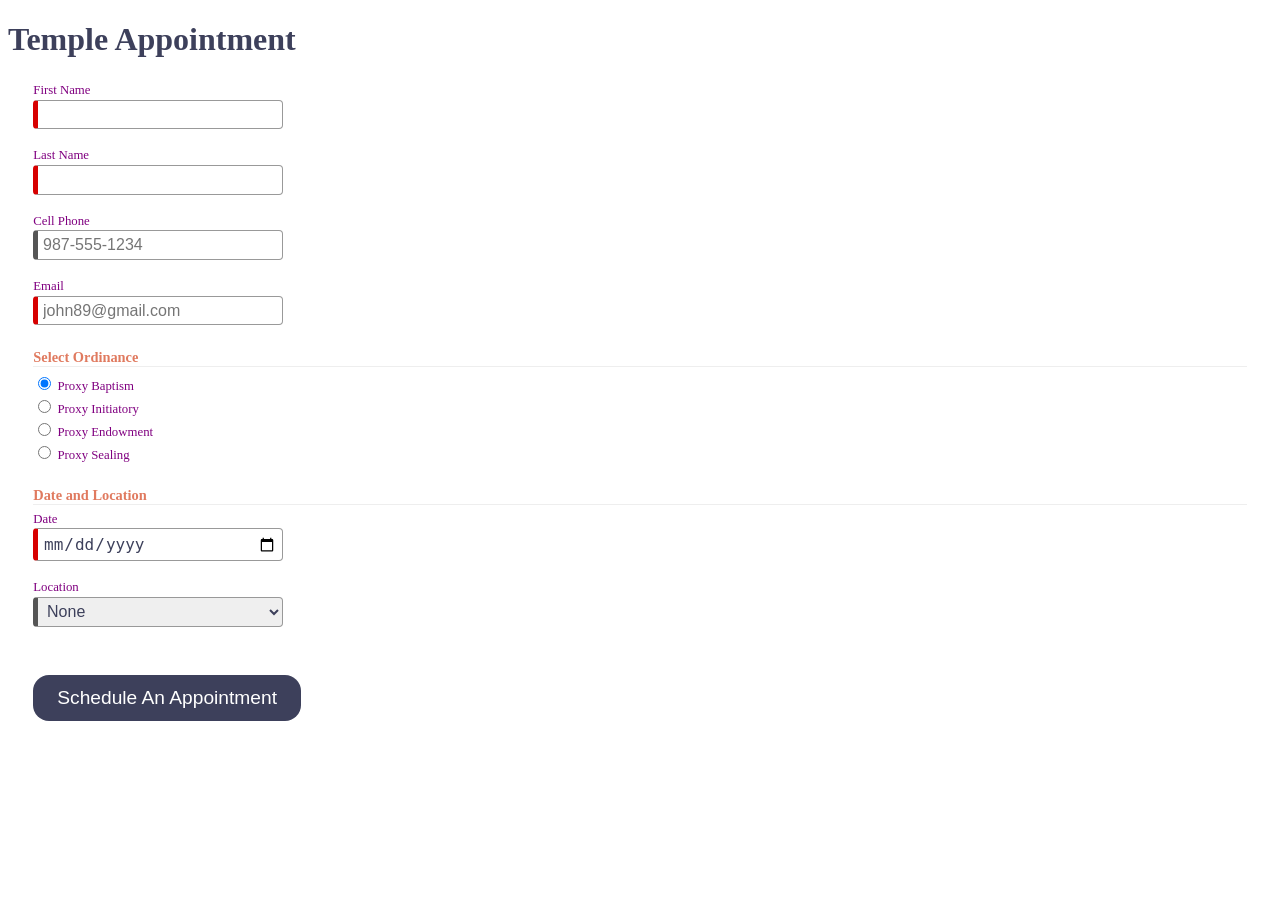
<file: startHere/index.html>
<!DOCTYPE html>
<html lang="en">

<head>
  <meta charset="UTF-8">
  <meta name="viewport" content="width=device-width, initial-scale=1.0">
  <meta name="description" content="Web Lab Start File">
  <meta name="author" content="Paul Cheney">

  <link rel="stylesheet" href="styles/small.css">
  <link rel="stylesheet" href="styles/large.css">

  <title>Web Lab Start File</title>
</head>

<body>

  <main>
    <h1>Temple Appointment</h1>

    <form method="GET" action="thanks.html" class="designOne">
      <label>First Name <input type="text" name="first" required autocomplete="given-name" title="Your First Name"></label>
        <label>Last Name <input type="text" name="last" required autocomplete="family-name" title="Your Last Name"></label>
        <label>Cell Phone <input type="tel" name="phone"  autocomplete="tel" title="A Phone Number with dashes" placeholder="987-555-1234" ></label>
        <label>Email <input type="email" name="email" required placeholder="john89@gmail.com"  title="Your Email" autocomplete="email"></label>
  

        <h3>Select Ordinance</h3>
        <label><input type="radio" name="ordinance" value="Baptism" checked> Proxy Baptism</label>
        <label><input type="radio" name="ordinance" value="Initiatory"> Proxy Initiatory</label>
        <label><input type="radio" name="ordinance" value="Endowment"> Proxy Endowment</label>
        <label><input type="radio" name="ordinance" value="Sealing"> Proxy Sealing</label>

        
        <h3>Date and Location</h3>
        <label>Date <input type="date" name="date" required></label>

        <label>Location
          <select name="location" required>
            <option value="">None</option>
            <option value="Payson">Payson</option>
            <option value="Orem">Orem</option>
            <option value="Provo City Center">Provo City Center</option>
        </label>

        <input type="submit" value="Schedule An Appointment">
    </form>

    
  </main>

</body>
</html>
</file>
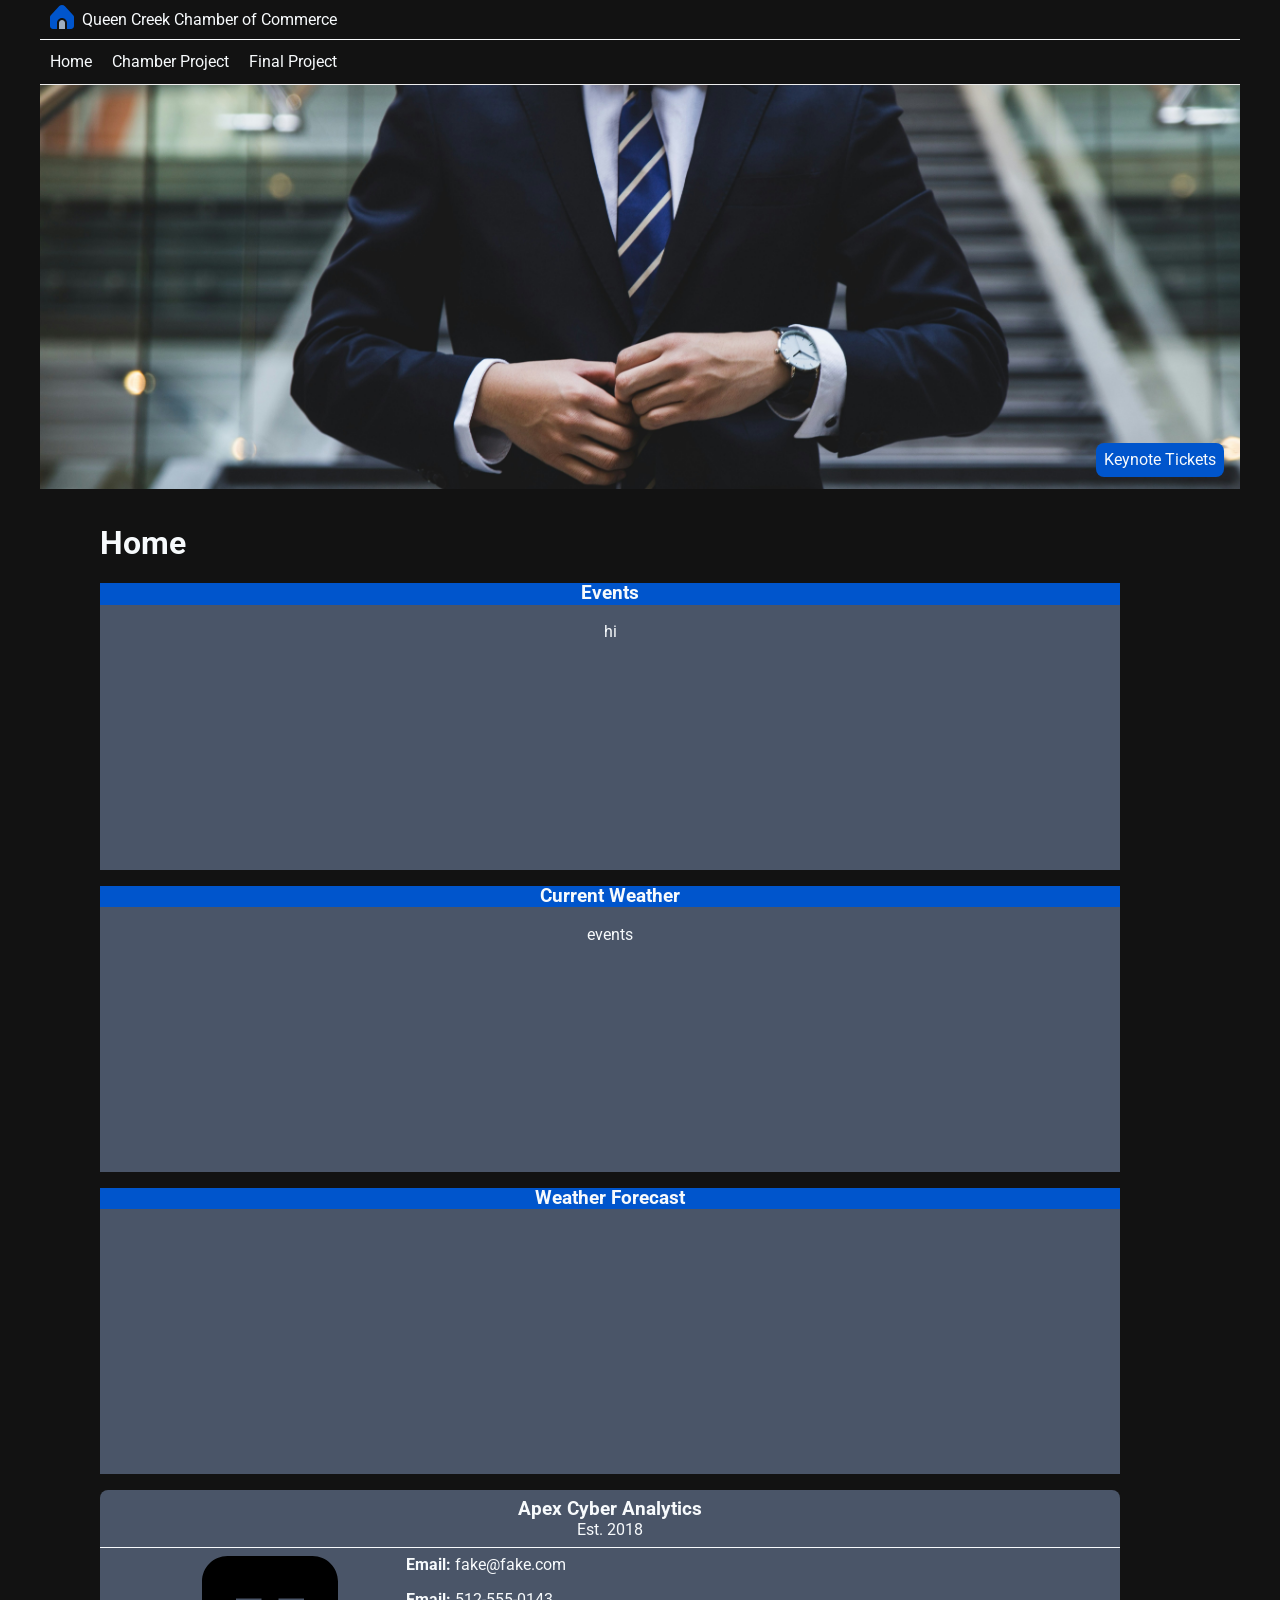
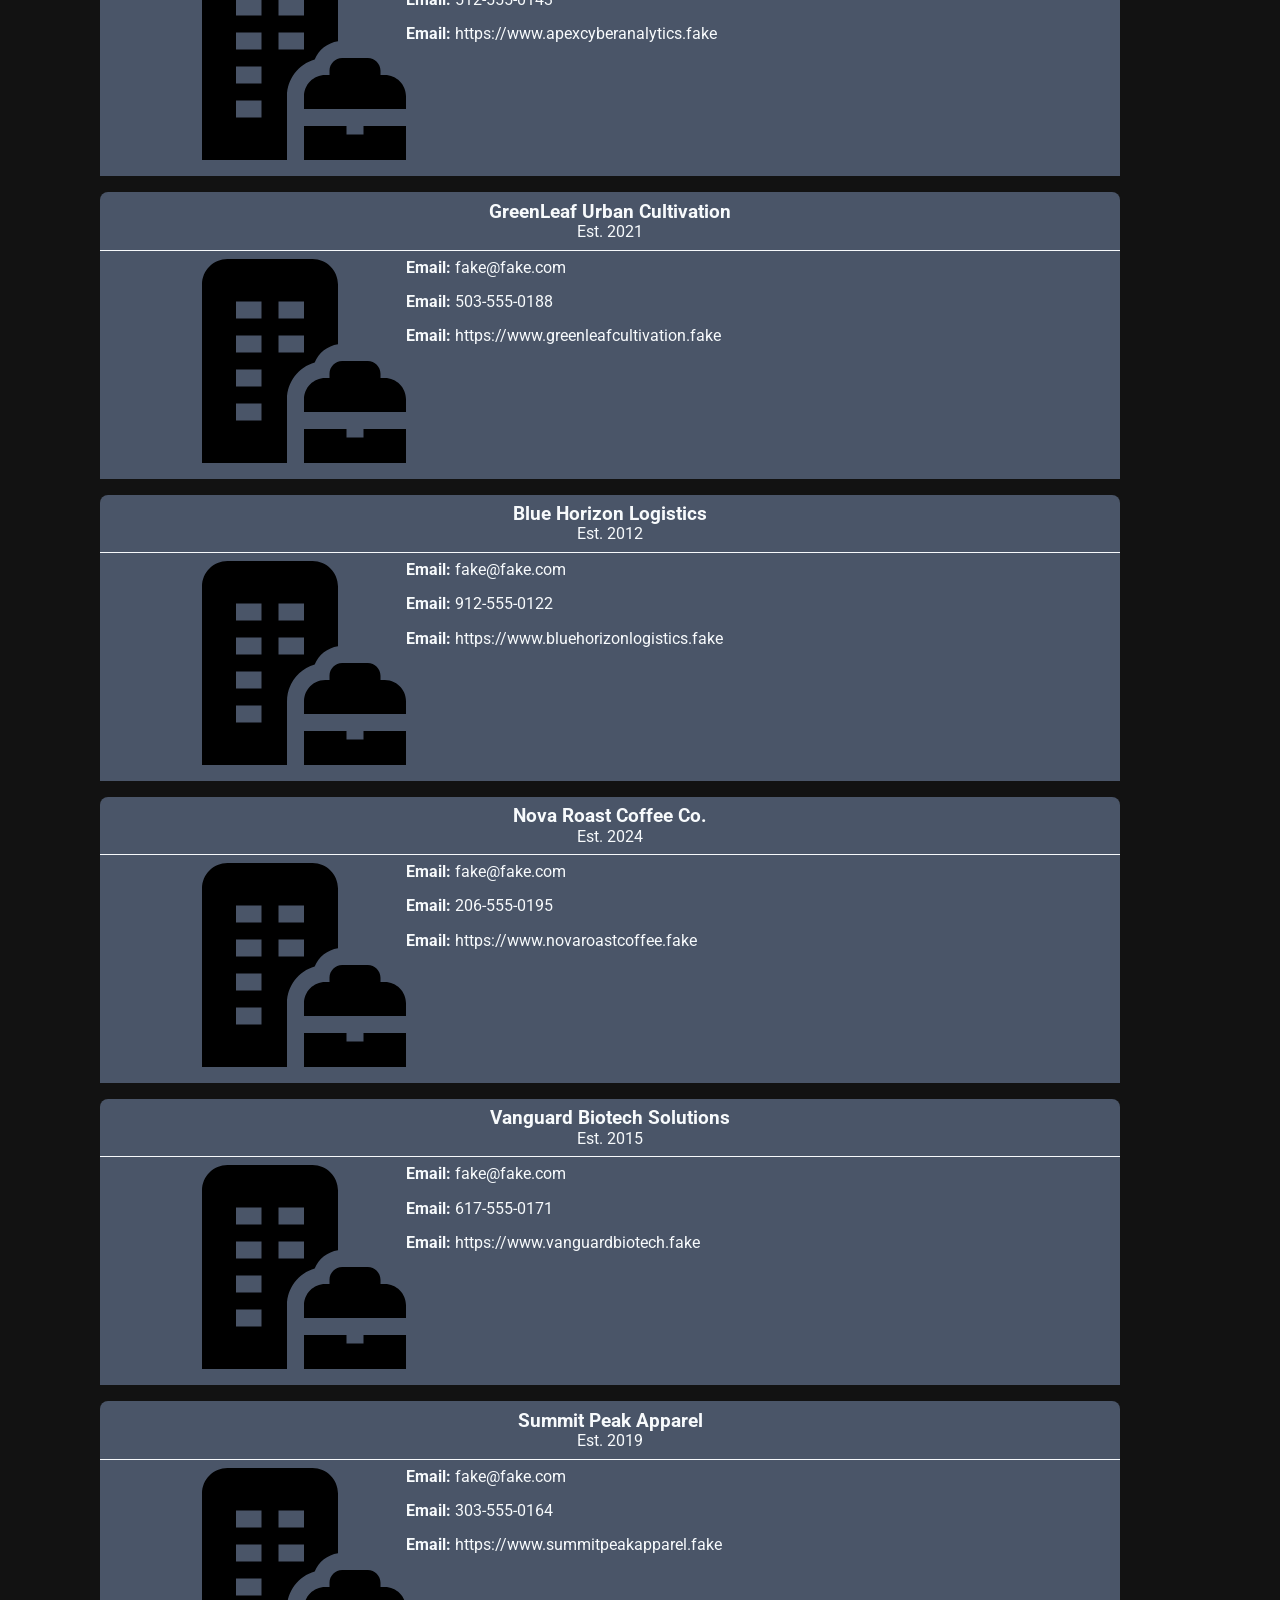
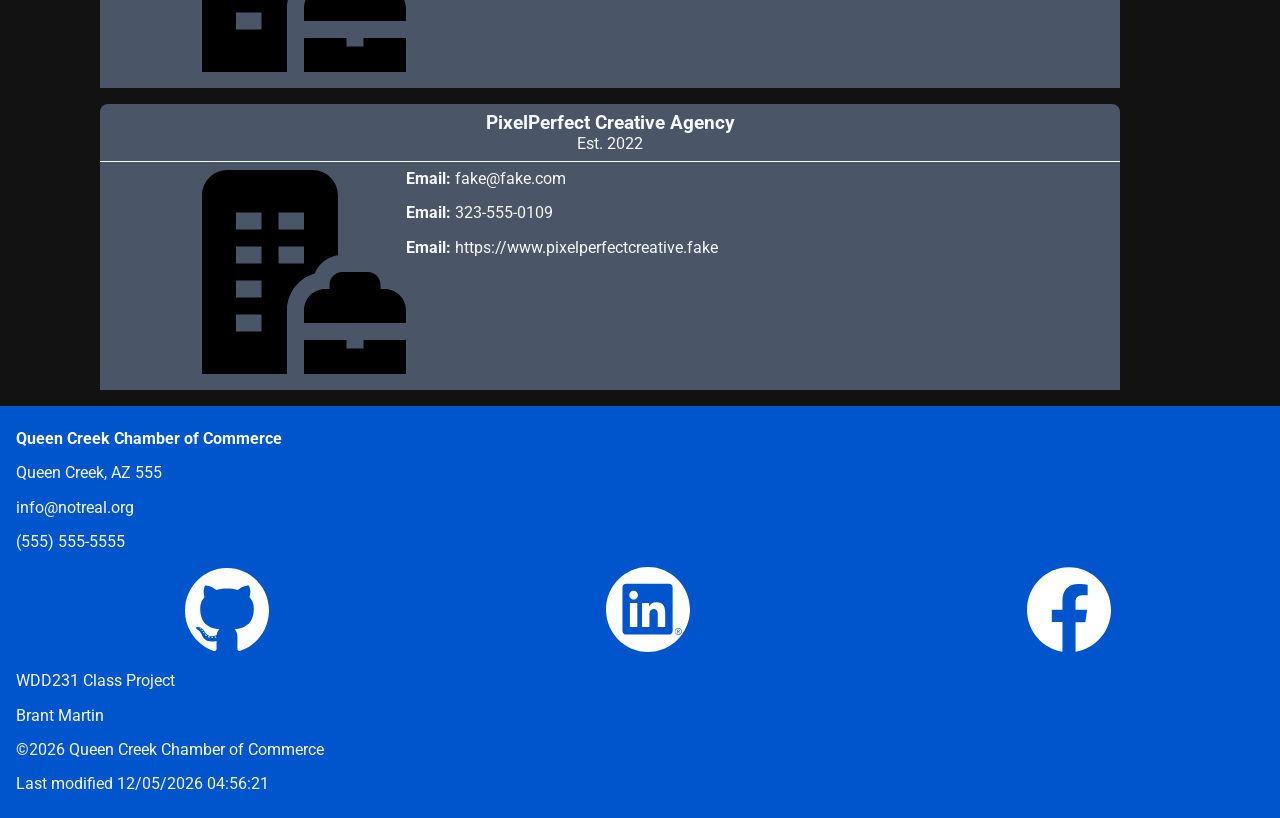
<file: chamber/directory.html>
<!doctype html>
<html lang="en">
	<head>
		<meta charset="UTF-8" />
		<meta name="viewport" content="width=device-width, initial-scale=1.0" />
		<meta name="author" content="Brant Martin" />
		<meta
			name="description"
			content="Homepage for that is to be used throughout WDD231." />
		<meta property="og:title" content="Check out these WDD231 projects." />
		<meta
			property="og:description"
			content="Homepage for Chamber of Commerce project for WDD231." />
		<meta property="og:image" content="images/coding.png" />
		<meta property="og:url" content="" />
		<title>Chamber Homepage</title>
		<link rel="stylesheet" href="styles/normalize.css" />
		<link rel="stylesheet" href="styles/base.css" />
		<link rel="stylesheet" href="styles/larger.css" />
		<script src="scripts/navigation.js" defer></script>
		<script src="scripts/getdates.js" defer></script>
		<script src="scripts/businesses.js" defer></script>
		<link rel="preconnect" href="https://fonts.googleapis.com" />
		<link rel="preconnect" href="https://fonts.gstatic.com" crossorigin />
		<link
			href="https://fonts.googleapis.com/css2?family=Josefin+Sans:ital,wght@0,100..700;1,100..700&family=Roboto:ital,wght@0,100..900;1,100..900&display=swap"
			rel="stylesheet" />
		<link rel="icon" href="images/favicon.ico" />
	</head>
	<body>
		<header>
			<img
				src="images/home.svg"
				alt="Site Logo"
				width="512"
				height="512" />
			<span>Queen Creek Chamber of Commerce</span>
			<button id="ham-btn" class="hamburger"></button>
		</header>
		<nav id="nav-bar" class="navigation">
			<ul>
				<li><a href="index.html">Home</a></li>
				<li><a href="#">Chamber Project</a></li>
				<li><a href="#">Final Project</a></li>
			</ul>
		</nav>
		<main>
			<section class="hero">
				<img src="images/heroimage.jpg" alt="hero image" />
				<button>Keynote Tickets</button>
			</section>
			<h1>Home</h1>
			<section id="content">
				<div class="box1" id="events">
					<h3>Events</h3>
					<div>
						<p>hi</p>
					</div>
				</div>
				<div class="box1" id="weather">
					<h3>Current Weather</h3>
					<p>events</p>
				</div>
				<div class="box1" id="forecast">
					<h3>Weather Forecast</h3>
				</div>
				<div class="box2" id="bus1">
					<h3>B Name</h3>
					<p>tag</p>
					<div>
						<img src="" alt="placeholder" />
						<div>
							<p class="email"><strong>Email:</strong></p>
							<p class="phone"><strong>Phone:</strong></p>
							<p class="url"><strong>URL:</strong></p>
						</div>
					</div>
				</div>
				<div class="box2" id="bus2">
					<h3>B Name</h3>
					<p>tag</p>
					<div>
						<img src="" alt="placeholder" />
						<div>
							<p class="email"><strong>Email:</strong></p>
							<p class="phone"><strong>Phone:</strong></p>
							<p class="url"><strong>URL:</strong></p>
						</div>
					</div>
				</div>
				<div class="box2" id="bus3">
					<h3>B Name</h3>
					<p>tag</p>
					<div>
						<img src="images/corporate-alt.svg" alt="placeholder" />
						<div>
							<p class="email"><strong>Email:</strong></p>
							<p class="phone"><strong>Phone:</strong></p>
							<p class="url"><strong>URL:</strong></p>
						</div>
					</div>
				</div>
				<div class="box2" id="bus4">
					<h3>B Name</h3>
					<p>tag</p>
					<div>
						<img src="" alt="placeholder" />
						<div>
							<p class="email"><strong>Email:</strong></p>
							<p class="phone"><strong>Phone:</strong></p>
							<p class="url"><strong>URL:</strong></p>
						</div>
					</div>
				</div>
				<div class="box2" id="bus5">
					<h3>B Name</h3>
					<p>tag</p>
					<div>
						<img src="" alt="placeholder" />
						<div>
							<p class="email"><strong>Email:</strong></p>
							<p class="phone"><strong>Phone:</strong></p>
							<p class="url"><strong>URL:</strong></p>
						</div>
					</div>
				</div>
				<div class="box2" id="bus6">
					<h3>B Name</h3>
					<p>tag</p>
					<div>
						<img src="" alt="placeholder" />
						<div>
							<p class="email"><strong>Email:</strong></p>
							<p class="phone"><strong>Phone:</strong></p>
							<p class="url"><strong>URL:</strong></p>
						</div>
					</div>
				</div>
				<div class="box2" id="bus7">
					<h3>B Name</h3>
					<p>tag</p>
					<div>
						<img src="" alt="placeholder" />
						<div>
							<p class="email"><strong>Email:</strong></p>
							<p class="phone"><strong>Phone:</strong></p>
							<p class="url"><strong>URL:</strong></p>
						</div>
					</div>
				</div>
			</section>
		</main>
		<footer>
			<p><strong>Queen Creek Chamber of Commerce</strong></p>
			<p>Queen Creek, AZ 555</p>
			<p>info@notreal.org</p>
			<p>(555) 555-5555</p>
			<section class="socials">
				<a href="https://www.github.com"
					><img src="images/github.svg" alt="github"
				/></a>
				<a href="https://www.linkedin.com"
					><img src="images/linkedin-circle.svg" alt="linkedin"
				/></a>
				<a href="https://www.facebook.com"
					><img src="images/facebook.svg" alt="facebook"
				/></a>
			</section>
			<p>WDD231 Class Project</p>
			<p>Brant Martin</p>
			<p>
				©<span id="currentyear"></span> Queen Creek Chamber of Commerce
			</p>
			<p id="lastmodified"></p>
		</footer>
	</body>
</html>
</file>
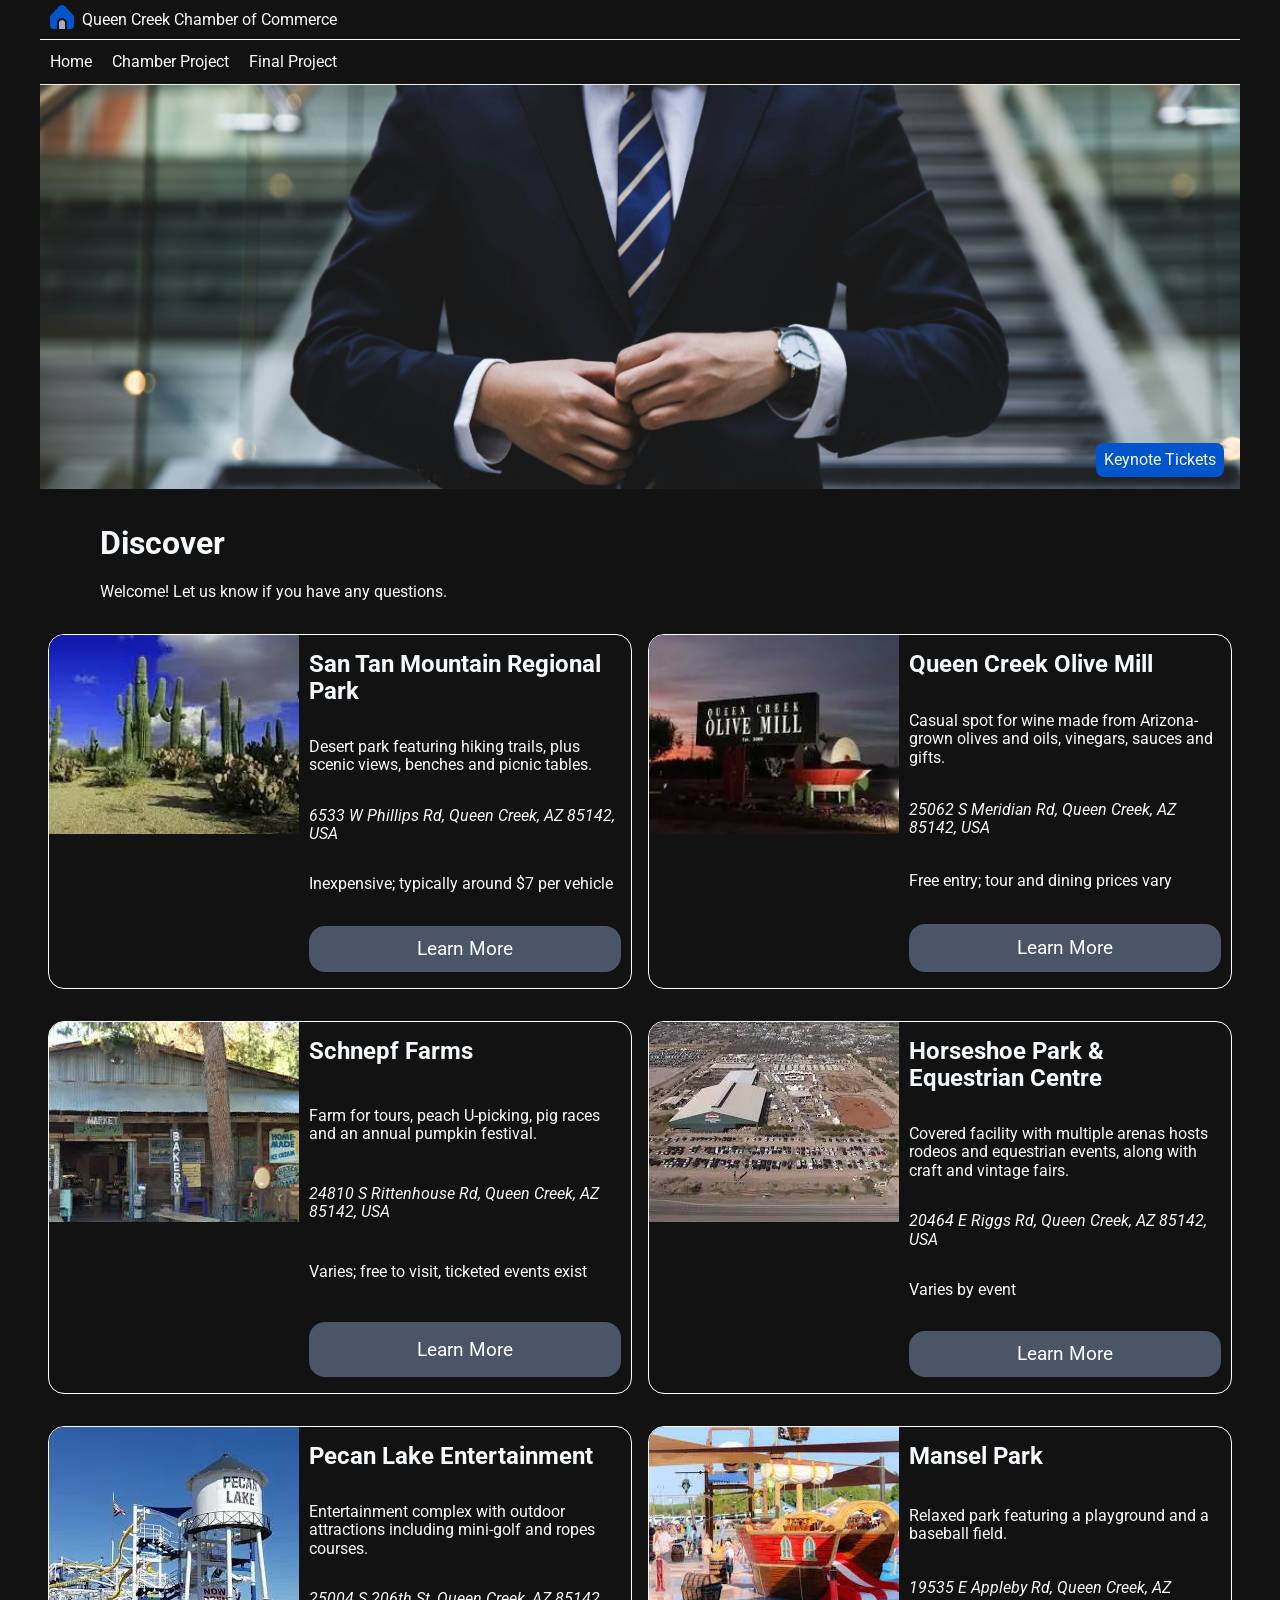
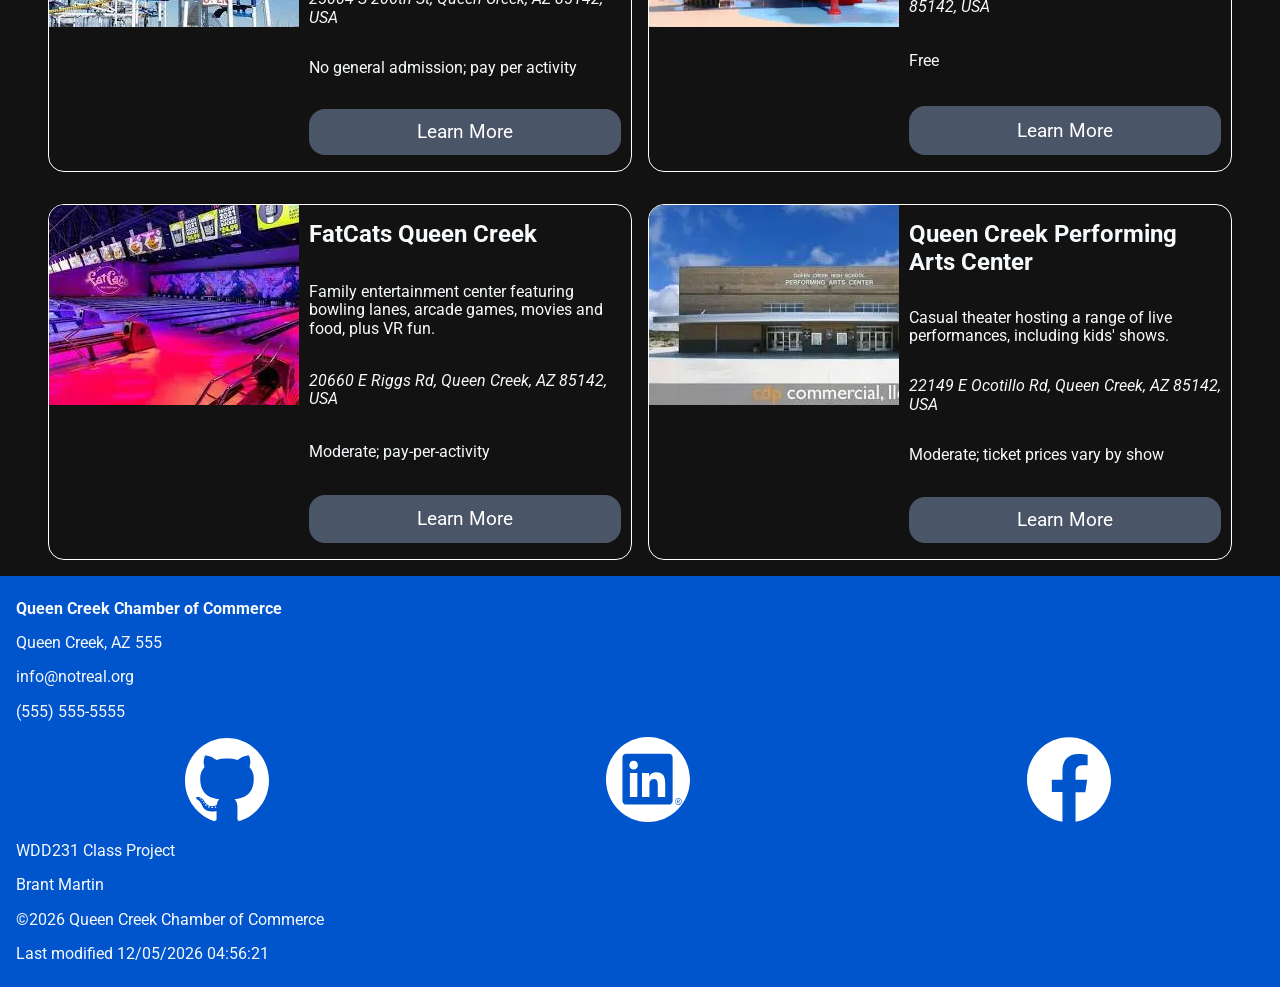
<file: chamber/discover.html>
<!doctype html>
<html lang="en">
	<head>
		<meta charset="UTF-8" />
		<meta name="viewport" content="width=device-width, initial-scale=1.0" />
		<meta name="author" content="Brant Martin" />
		<meta
			name="description"
			content="Discover page for that is to be used for the chamber project." />
		<meta property="og:title" content="Check out these WDD231 projects." />
		<meta
			property="og:description"
			content="Discover page for Chamber of Commerce project for WDD231." />
		<meta property="og:image" content="images/coding.png" />
		<meta property="og:url" content="" />
		<title>Chamber Discover</title>
		<link rel="stylesheet" href="styles/normalize.css" />
		<link rel="stylesheet" href="styles/base.css" />
		<link rel="stylesheet" href="styles/medium.css" />
		<link rel="stylesheet" href="styles/larger.css" />
		<script src="scripts/navigation.js" defer></script>
		<script src="scripts/getdates.js" defer></script>
		<script src="scripts/lastvisit.js" defer></script>
		<script src="scripts/interesting.js" type="module"></script>
		<link rel="preconnect" href="https://fonts.googleapis.com" />
		<link rel="preconnect" href="https://fonts.gstatic.com" crossorigin />
		<link
			href="https://fonts.googleapis.com/css2?family=Josefin+Sans:ital,wght@0,100..700;1,100..700&family=Roboto:ital,wght@0,100..900;1,100..900&display=swap"
			rel="stylesheet" />
		<link rel="icon" href="images/favicon.ico" />
	</head>
	<body>
		<header>
			<img
				src="images/home.svg"
				alt="Site Logo"
				width="512"
				height="512" />
			<span>Queen Creek Chamber of Commerce</span>
			<button id="ham-btn" class="hamburger"></button>
		</header>
		<nav id="nav-bar" class="navigation">
			<ul>
				<li><a href="index.html">Home</a></li>
				<li><a href="#">Chamber Project</a></li>
				<li><a href="#">Final Project</a></li>
			</ul>
		</nav>
		<main>
			<section class="hero">
				<img src="images/heroimage.jpg" alt="hero image" />
				<button>Keynote Tickets</button>
			</section>
			<h1>Discover</h1>
			<p id="visitmessage"></p>
         <section id="places">
         </section>
		</main>
		<footer>
			<p><strong>Queen Creek Chamber of Commerce</strong></p>
			<p>Queen Creek, AZ 555</p>
			<p>info@notreal.org</p>
			<p>(555) 555-5555</p>
			<section class="socials">
				<a href="https://www.github.com"
					><img src="images/github.svg" alt="github"
				/></a>
				<a href="https://www.linkedin.com"
					><img src="images/linkedin-circle.svg" alt="linkedin"
				/></a>
				<a href="https://www.facebook.com"
					><img src="images/facebook.svg" alt="facebook"
				/></a>
			</section>
			<p>WDD231 Class Project</p>
			<p>Brant Martin</p>
			<p>
				©<span id="currentyear"></span> Queen Creek Chamber of Commerce
			</p>
			<p id="lastmodified"></p>
		</footer>
	</body>
</html>
</file>
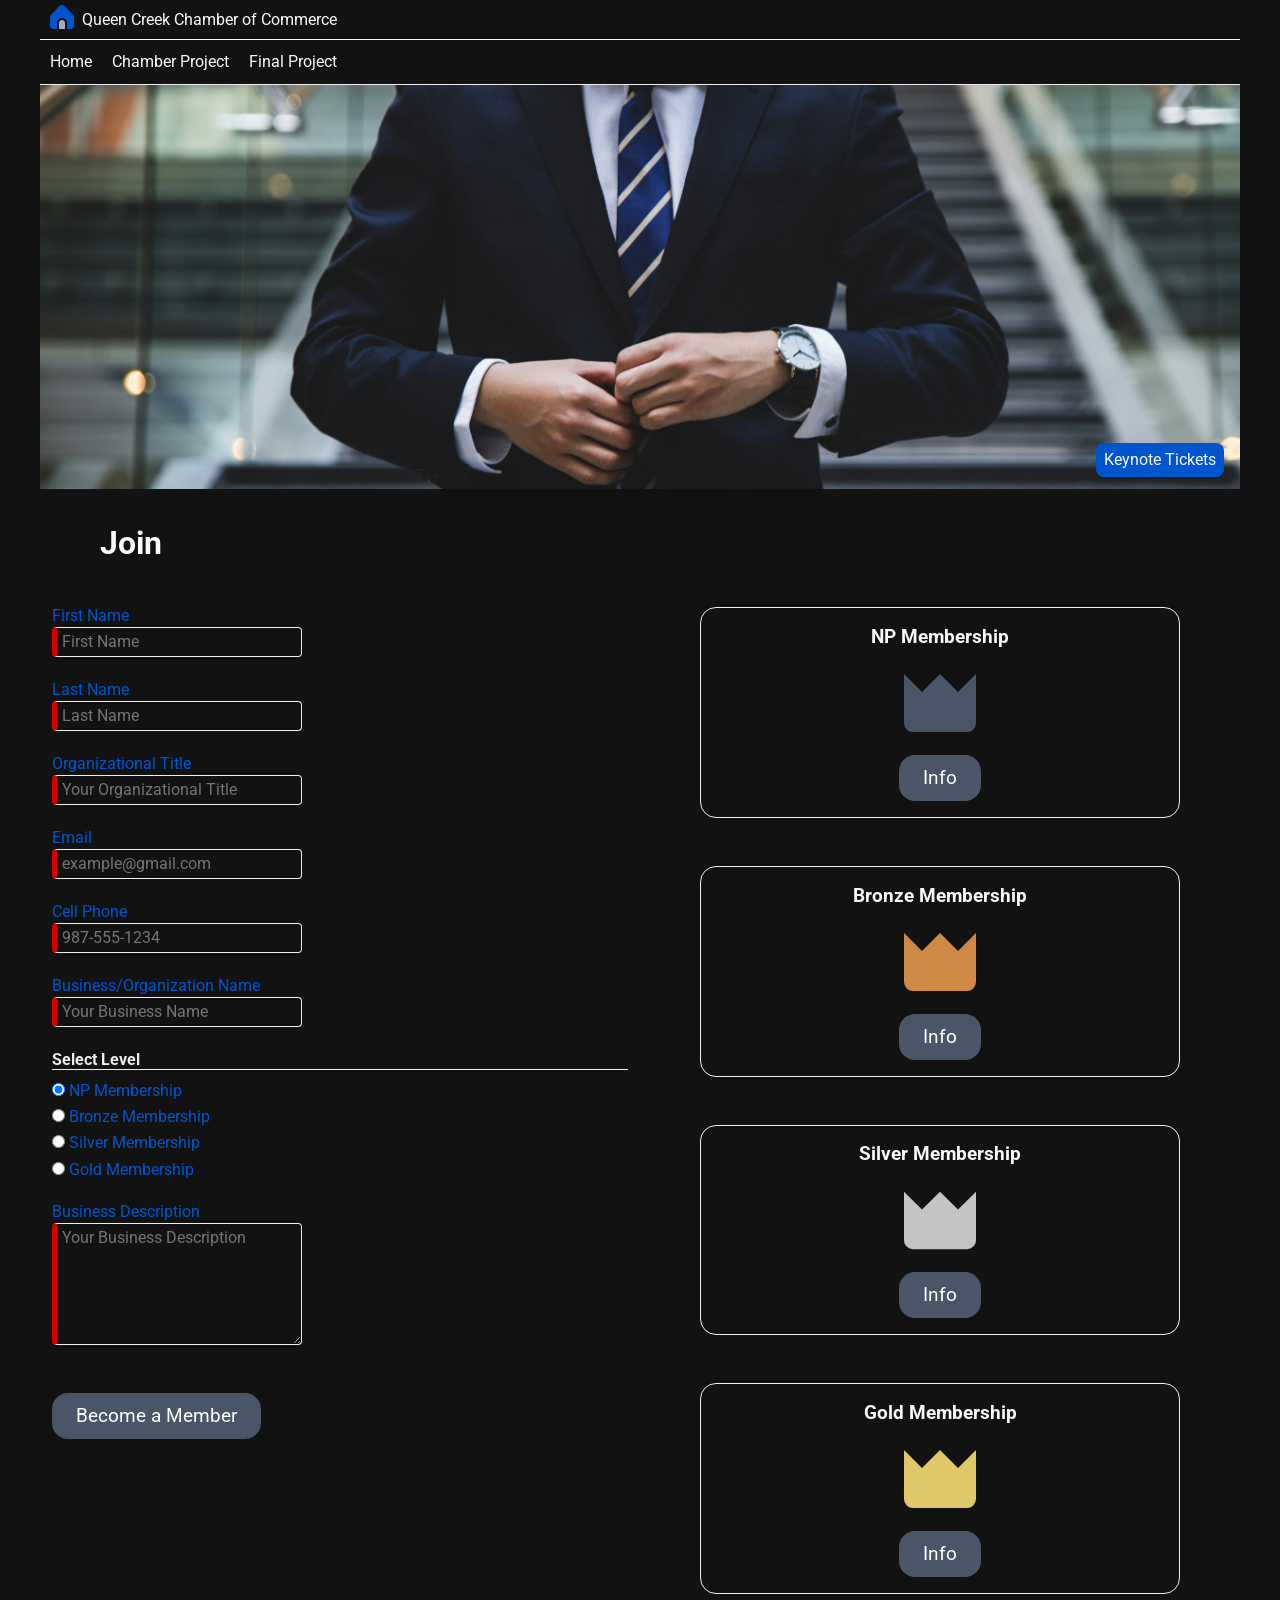
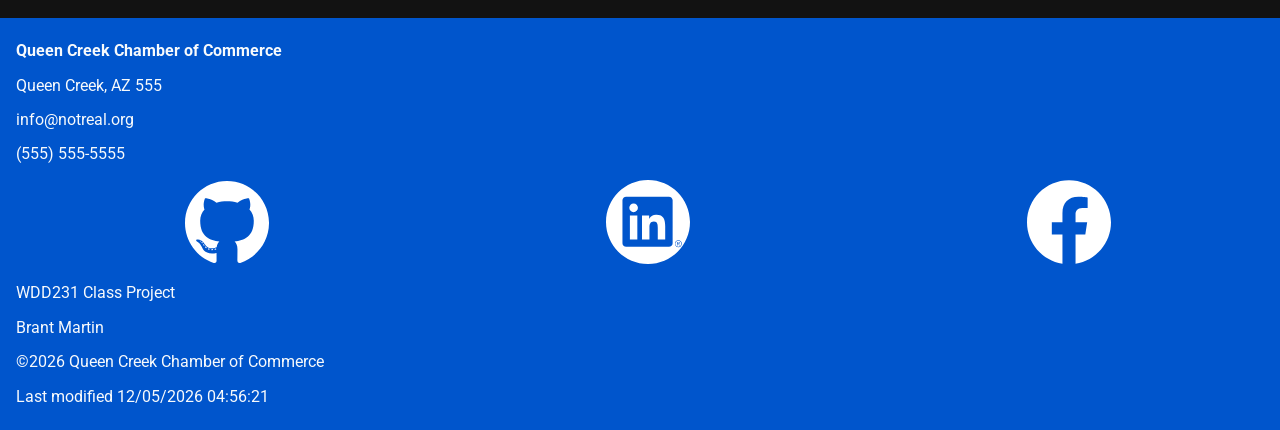
<file: chamber/join.html>
<!doctype html>
<html lang="en">
	<head>
		<meta charset="UTF-8" />
		<meta name="viewport" content="width=device-width, initial-scale=1.0" />
		<meta name="author" content="Brant Martin" />
		<meta
			name="description"
			content="Homepage for that is to be used throughout WDD231." />
		<meta property="og:title" content="Check out these WDD231 projects." />
		<meta
			property="og:description"
			content="Homepage for Chamber of Commerce project for WDD231." />
		<meta property="og:image" content="images/coding.png" />
		<meta property="og:url" content="" />
		<title>Chamber Join</title>
		<link rel="stylesheet" href="styles/normalize.css" />
		<link rel="stylesheet" href="styles/base.css" />
		<link rel="stylesheet" href="styles/larger.css" />
		<script src="scripts/navigation.js" defer></script>
		<script src="scripts/getdates.js" defer></script>
		<script src="scripts/formdate.js" defer></script>
		<script src="scripts/modals.js" defer></script>
		<link rel="preconnect" href="https://fonts.googleapis.com" />
		<link rel="preconnect" href="https://fonts.gstatic.com" crossorigin />
		<link
			href="https://fonts.googleapis.com/css2?family=Josefin+Sans:ital,wght@0,100..700;1,100..700&family=Roboto:ital,wght@0,100..900;1,100..900&display=swap"
			rel="stylesheet" />
		<link rel="icon" href="images/favicon.ico" />
	</head>
	<body>
		<header>
			<img
				src="images/home.svg"
				alt="Site Logo"
				width="512"
				height="512" />
			<span>Queen Creek Chamber of Commerce</span>
			<button id="ham-btn" class="hamburger"></button>
		</header>
		<nav id="nav-bar" class="navigation">
			<ul>
				<li><a href="index.html">Home</a></li>
				<li><a href="#">Chamber Project</a></li>
				<li><a href="#">Final Project</a></li>
			</ul>
		</nav>
		<main>
			<section class="hero">
				<img src="images/heroimage.jpg" alt="hero image" />
				<button>Keynote Tickets</button>
			</section>
			<h1>Join</h1>
			<section class="signup">
				<form method="GET" action="thankyou.html">
					<label
						>First Name
						<input
							type="text"
							name="first"
							required
							autocomplete="given-name"
							placeholder="First Name"
							title="Your First Name"
					/></label>
					<label
						>Last Name
						<input
							type="text"
							name="last"
							required
							autocomplete="family-name"
							placeholder="Last Name"
							title="Your Last Name"
					/></label>
					<label
						>Organizational Title
						<input
							type="text"
							name="first"
							required
							autocomplete="organization-title"
							title="Your Organizational Title"
							placeholder="Your Organizational Title"
							pattern="^[A-Za-z\s-]{7,}$"
					/></label>
					<label
						>Email
						<input
							type="email"
							name="email"
							required
							placeholder="example@gmail.com"
							title="Your Email"
							autocomplete="email"
					/></label>

					<label
						>Cell Phone
						<input
							type="tel"
							name="phone"
							autocomplete="tel"
							required
							title="A Phone Number with dashes"
							placeholder="987-555-1234"
					/></label>
					<label
						>Business/Organization Name
						<input
							type="text"
							name="busname"
							required
							autocomplete="org-name"
							title="Your Business Name"
							placeholder="Your Business Name"
					/></label>

					<h3>Select Level</h3>
					<label
						><input type="radio" name="level" value="np" checked />
						NP Membership</label
					>
					<label
						><input type="radio" name="level" value="bronze" />
						Bronze Membership</label
					>
					<label
						><input type="radio" name="level" value="silver" />
						Silver Membership</label
					>
					<label
						><input type="radio" name="level" value="gold" /> Gold
						Membership</label
					>
					<label id="deslabel">
						Business Description
						<textarea
							name="description"
							required
							title="Your Business Description"
							placeholder="Your Business Description"
							cols="30"
							rows="6"></textarea>
					</label>
					<input
						type="hidden"
						name="timestamp"
						id="timestamp"
						required />

					<input type="submit" value="Become a Member" />
				</form>
				<section>
					<div class="memCard">
						<h3>NP Membership</h3>
						<img src="images/basiccrown.svg" alt="NP Crown" />
						<button id="openOne">Info</button>
					</div>
					<div class="memCard">
						<h3>Bronze Membership</h3>
						<img src="images/bronzecrown.svg" alt="Bronze Crown" />
						<button id="openTwo">Info</button>
					</div>
					<div class="memCard">
						<h3>Silver Membership</h3>
						<img src="images/silvercrown.svg" alt="Silver Crown" />
						<button id="openThree">Info</button>
					</div>
					<div class="memCard">
						<h3>Gold Membership</h3>
						<img src="images/goldcrown.svg" alt="Gold Crown" />
						<button id="openFour">Info</button>
					</div>
					<dialog id="modalOne">
						<h2>NP Membership</h2>
						<p>
							Lorem ipsum dolor sit amet consectetur adipisicing
							elit. Cupiditate ducimus saepe sed accusantium magni
							odit obcaecati perferendis id facere deserunt iure,
							illum dignissimos. Ea quidem eveniet earum id. Qui,
							alias!
						</p>
						<button id="closeOne">Close</button>
					</dialog>
					<dialog id="modalTwo">
						<h2>Bronze Membership</h2>
						<p>
							Lorem ipsum dolor sit amet consectetur adipisicing
							elit. Cupiditate ducimus saepe sed accusantium magni
							odit obcaecati perferendis id facere deserunt iure,
							illum dignissimos. Ea quidem eveniet earum id. Qui,
							alias!
						</p>
						<button id="closeTwo">Close</button>
					</dialog>
					<dialog id="modalThree">
						<h2>Silver Membership</h2>
						<p>
							Lorem ipsum dolor sit amet consectetur adipisicing
							elit. Cupiditate ducimus saepe sed accusantium magni
							odit obcaecati perferendis id facere deserunt iure,
							illum dignissimos. Ea quidem eveniet earum id. Qui,
							alias!
						</p>
						<button id="closeThree">Close</button>
					</dialog>
					<dialog id="modalFour">
						<h2>Gold Membership</h2>
						<p>
							Lorem ipsum dolor sit amet consectetur adipisicing
							elit. Cupiditate ducimus saepe sed accusantium magni
							odit obcaecati perferendis id facere deserunt iure,
							illum dignissimos. Ea quidem eveniet earum id. Qui,
							alias!
						</p>
						<button id="closeFour">Close</button>
					</dialog>
				</section>
			</section>
		</main>
		<footer>
			<p><strong>Queen Creek Chamber of Commerce</strong></p>
			<p>Queen Creek, AZ 555</p>
			<p>info@notreal.org</p>
			<p>(555) 555-5555</p>
			<section class="socials">
				<a href="https://www.github.com"
					><img src="images/github.svg" alt="github"
				/></a>
				<a href="https://www.linkedin.com"
					><img src="images/linkedin-circle.svg" alt="linkedin"
				/></a>
				<a href="https://www.facebook.com"
					><img src="images/facebook.svg" alt="facebook"
				/></a>
			</section>
			<p>WDD231 Class Project</p>
			<p>Brant Martin</p>
			<p>
				©<span id="currentyear"></span> Queen Creek Chamber of Commerce
			</p>
			<p id="lastmodified"></p>
		</footer>
	</body>
</html>
</file>
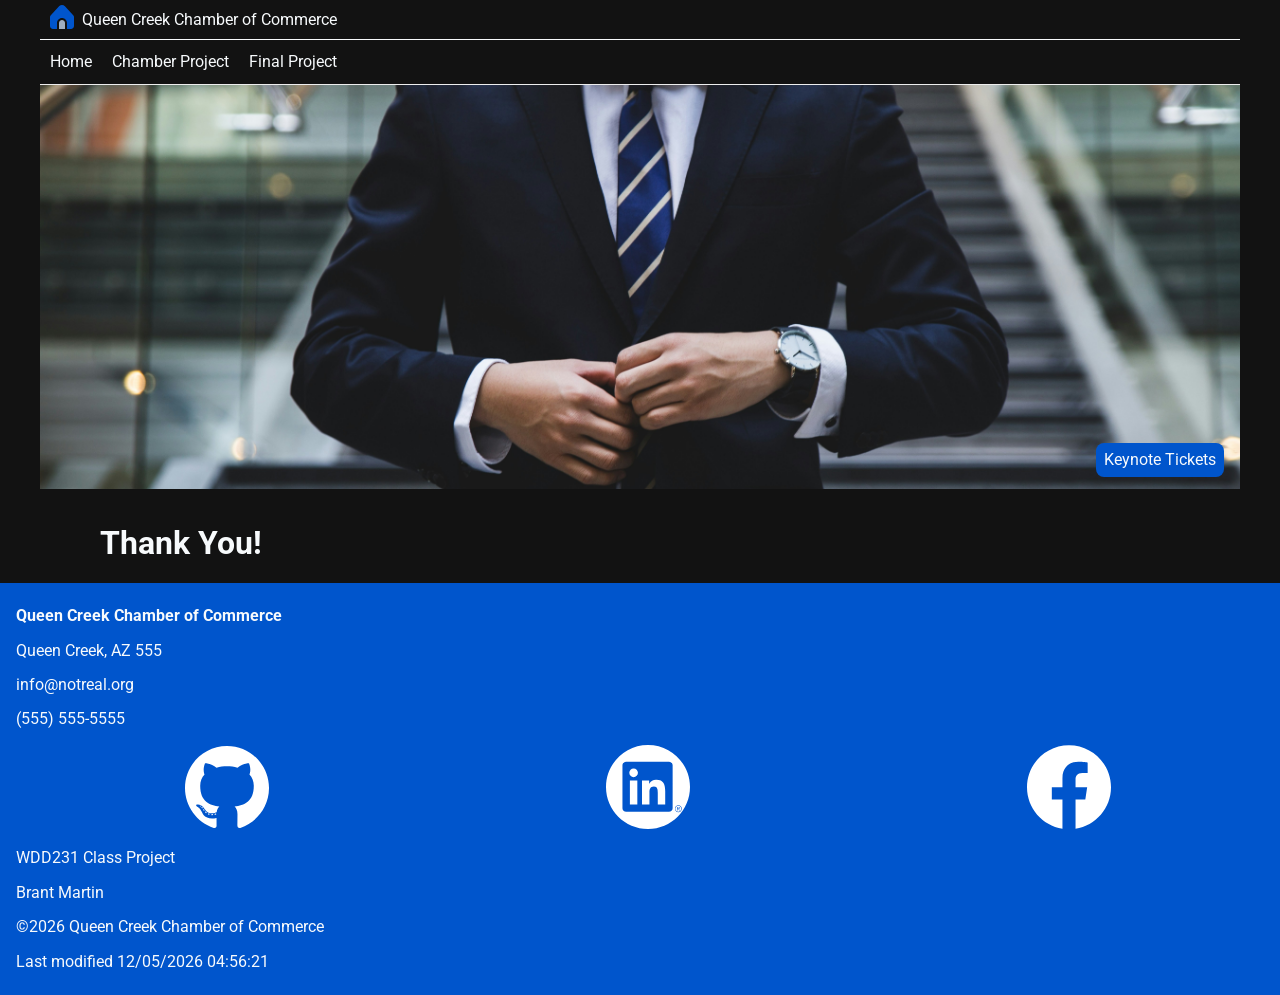
<file: chamber/thankyou.html>
<!doctype html>
<html lang="en">
	<head>
		<meta charset="UTF-8" />
		<meta name="viewport" content="width=device-width, initial-scale=1.0" />
		<meta name="author" content="Brant Martin" />
		<meta
			name="description"
			content="Homepage for that is to be used throughout WDD231." />
		<meta property="og:title" content="Check out these WDD231 projects." />
		<meta
			property="og:description"
			content="Homepage for Chamber of Commerce project for WDD231." />
		<meta property="og:image" content="images/coding.png" />
		<meta property="og:url" content="" />
		<title>Chamber Thankyou</title>
		<link rel="stylesheet" href="styles/normalize.css" />
		<link rel="stylesheet" href="styles/base.css" />
		<link rel="stylesheet" href="styles/larger.css" />
		<script src="scripts/navigation.js" defer></script>
		<script src="scripts/getdates.js" defer></script>
		<script src="scripts/modals.js" defer></script>
		<link rel="preconnect" href="https://fonts.googleapis.com" />
		<link rel="preconnect" href="https://fonts.gstatic.com" crossorigin />
		<link
			href="https://fonts.googleapis.com/css2?family=Josefin+Sans:ital,wght@0,100..700;1,100..700&family=Roboto:ital,wght@0,100..900;1,100..900&display=swap"
			rel="stylesheet" />
		<link rel="icon" href="images/favicon.ico" />
	</head>
	<body>
		<header>
			<img
				src="images/home.svg"
				alt="Site Logo"
				width="512"
				height="512" />
			<span>Queen Creek Chamber of Commerce</span>
			<button id="ham-btn" class="hamburger"></button>
		</header>
		<nav id="nav-bar" class="navigation">
			<ul>
				<li><a href="index.html">Home</a></li>
				<li><a href="#">Chamber Project</a></li>
				<li><a href="#">Final Project</a></li>
			</ul>
		</nav>
		<main>
			<section class="hero">
				<img src="images/heroimage.jpg" alt="hero image" />
				<button>Keynote Tickets</button>
			</section>
			<h1>Thank You!</h1>
			<section>

      </section>
		</main>
		<footer>
			<p><strong>Queen Creek Chamber of Commerce</strong></p>
			<p>Queen Creek, AZ 555</p>
			<p>info@notreal.org</p>
			<p>(555) 555-5555</p>
			<section class="socials">
				<a href="https://www.github.com"
					><img src="images/github.svg" alt="github"
				/></a>
				<a href="https://www.linkedin.com"
					><img src="images/linkedin-circle.svg" alt="linkedin"
				/></a>
				<a href="https://www.facebook.com"
					><img src="images/facebook.svg" alt="facebook"
				/></a>
			</section>
			<p>WDD231 Class Project</p>
			<p>Brant Martin</p>
			<p>
				©<span id="currentyear"></span> Queen Creek Chamber of Commerce
			</p>
			<p id="lastmodified"></p>
		</footer>
	</body>
</html>
</file>
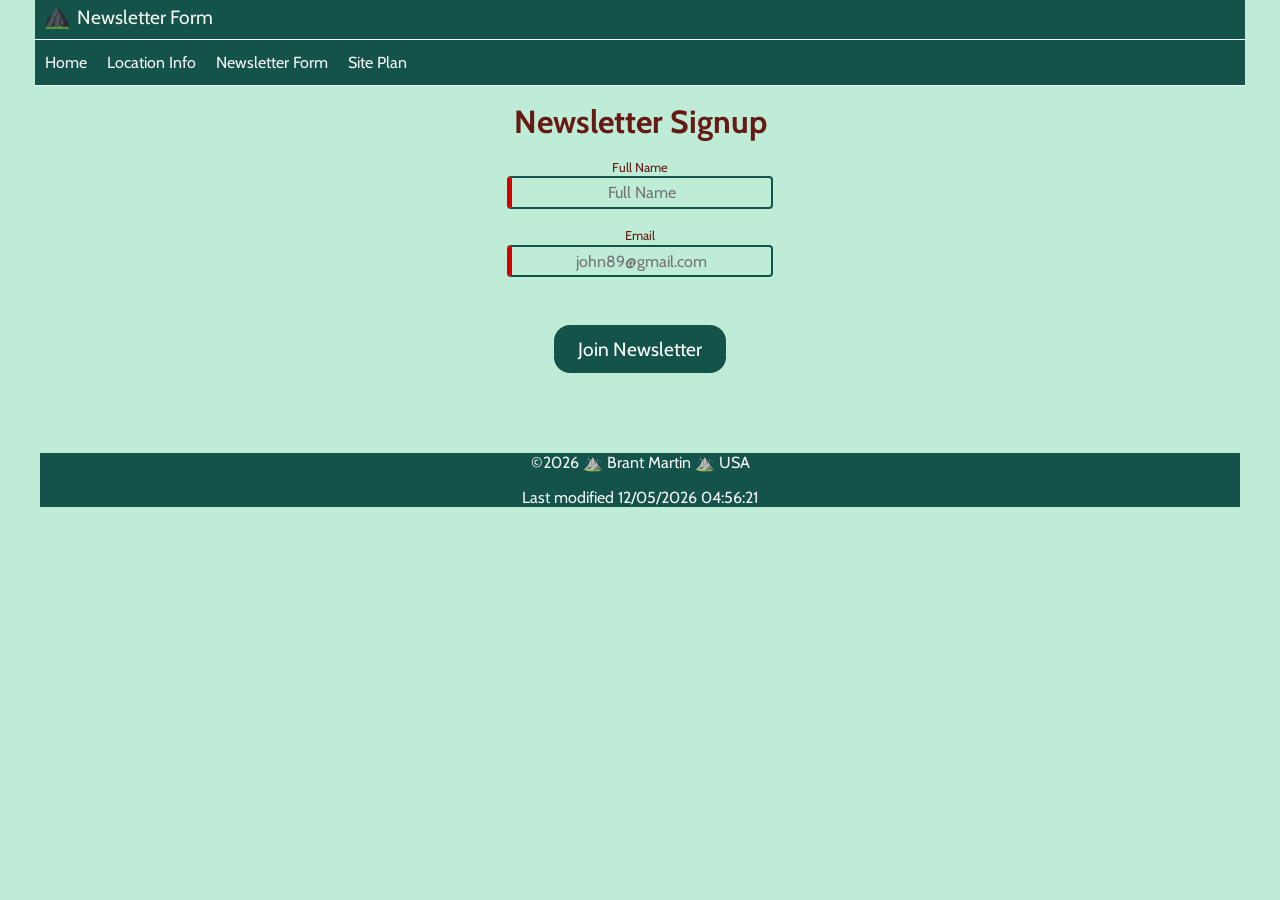
<file: final/form.html>
<!doctype html>
<html lang="en">
	<head>
		<meta charset="UTF-8" />
		<meta name="viewport" content="width=device-width, initial-scale=1.0" />
		<meta name="author" content="Brant Martin" />
		<meta
			name="description"
			content="This is a form for a website about hiking in Arizona" />
		<meta property="og:title" content="Form" />
		<meta
			property="og:description"
			content="This is a form for a website about hiking in Arizona" />
		<meta
			property="og:image"
			content="https://brantmartin.github.io/wdd231/final/images/hiking.webp" />
		<meta
			property="og:url"
			content="https://brantmartin.github.io/wdd231/final/form.html" />
		<title>Arizona Hiking Form</title>
		<link rel="stylesheet" href="styles/base.css" />
		<link rel="stylesheet" href="styles/larger.css" />
		<link rel="preconnect" href="https://fonts.googleapis.com" />
		<link rel="preconnect" href="https://fonts.gstatic.com" crossorigin />
		<link
			href="https://fonts.googleapis.com/css2?family=Cabin:ital,wght@0,400..700;1,400..700&display=swap"
			rel="stylesheet" />
		<link rel="icon" href="images/favicon.png" />
		<script type="module" src="modules/navigation.mjs"></script>
		<script type="module" src="modules/getdates.mjs"></script>
	</head>
	<body>
		<header>
			<img
				src="images/headericon.png"
				alt="Site Logo"
				width="512"
				height="512"
				loading="lazy" />
			<span>Newsletter Form</span>
			<button id="ham-btn" class="hamburger"></button>
		</header>
		<nav id="nav-bar" class="navigation">
			<ul>
				<li><a href="index.html">Home</a></li>
				<li><a href="locations.html">Location Info</a></li>
				<li><a href="form.html">Newsletter Form</a></li>
				<li><a href="siteplan.html">Site Plan</a></li>
			</ul>
		</nav>
		<main>
			<h1>Newsletter Signup</h1>
			<form method="GET" action="thanks.html">
				<label
					>Full Name
					<input
						type="text"
						name="fullname"
						required
						autocomplete="given-name"
						title="Your Full Name"
						placeholder="Full Name"
				/></label>
				<label
					>Email
					<input
						type="email"
						name="email"
						required
						placeholder="john89@gmail.com"
						title="Your Email"
						autocomplete="email"
				/></label>
				<input type="submit" value="Join Newsletter" />
			</form>
		</main>
		<footer>
			<p>©<span id="currentyear"></span> ⛰️ Brant Martin ⛰️ USA</p>
			<p id="lastmodified"></p>
		</footer>
	</body>
</html>
</file>
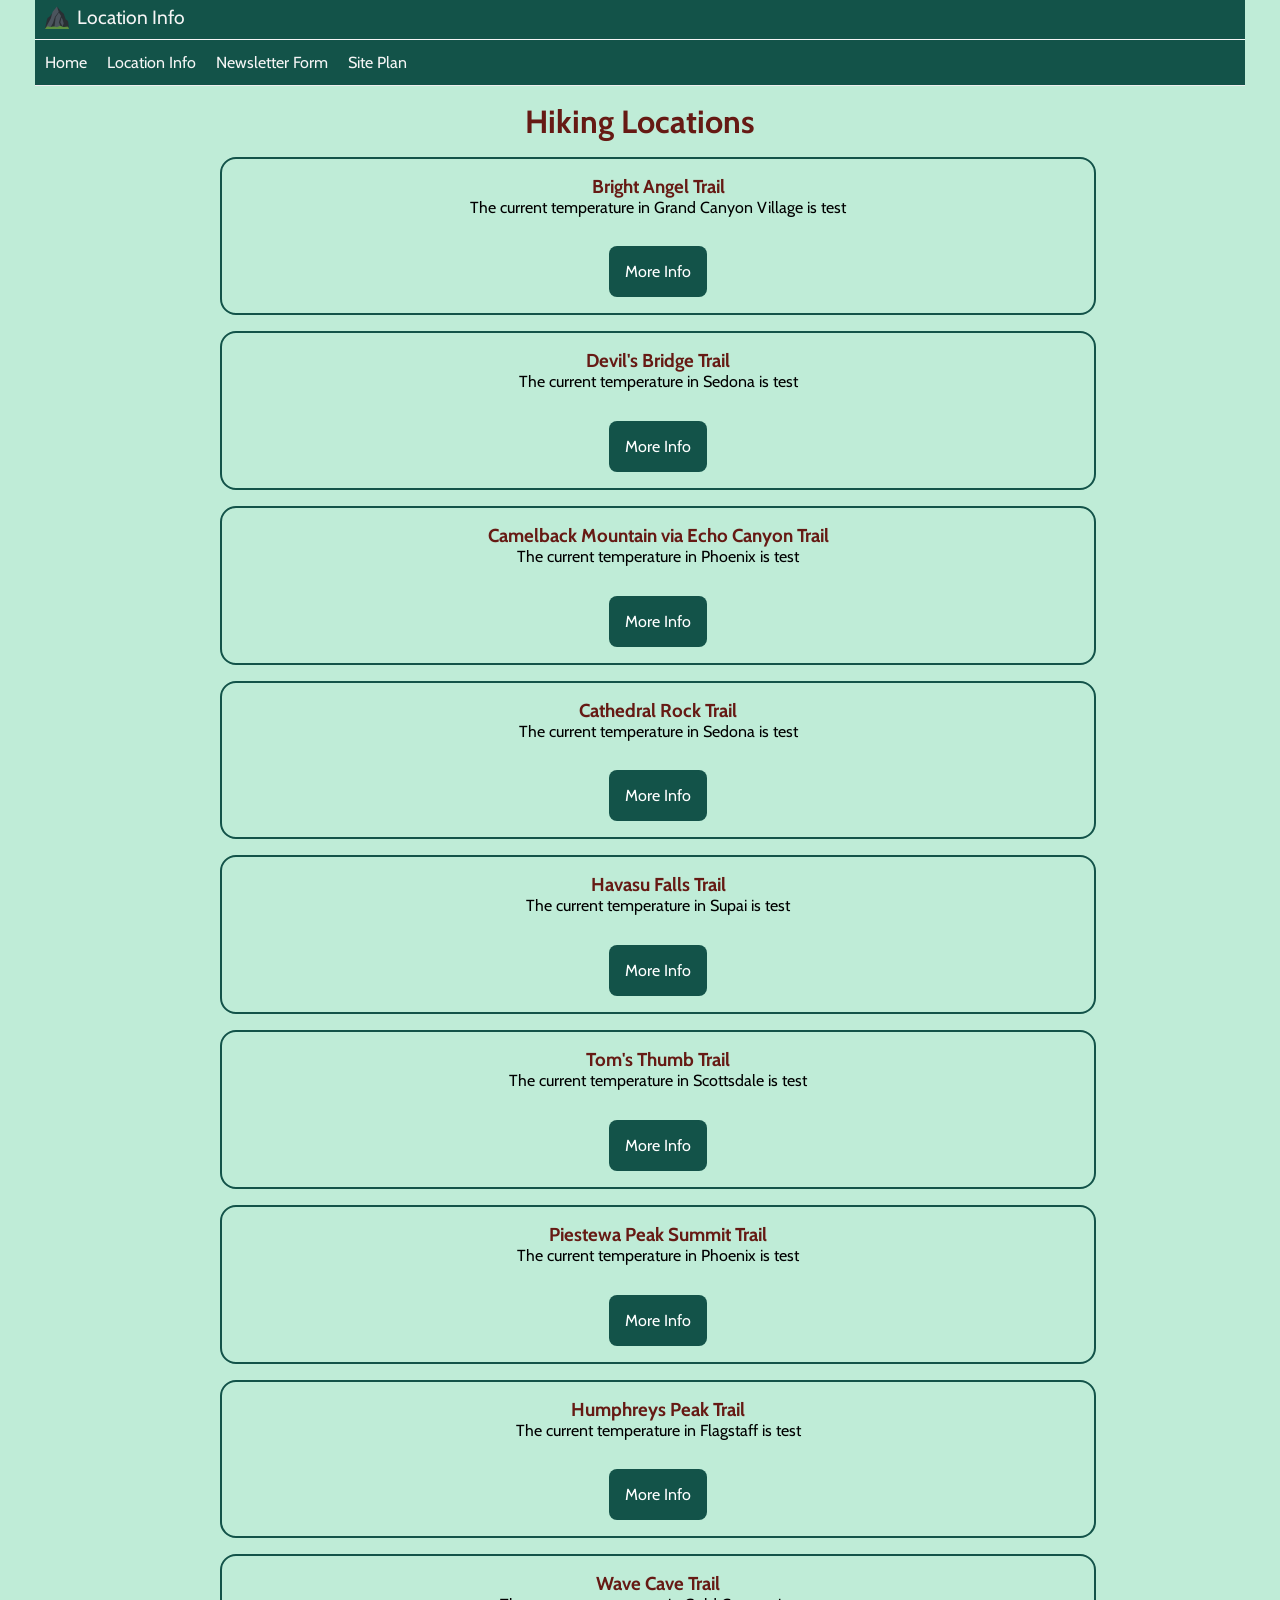
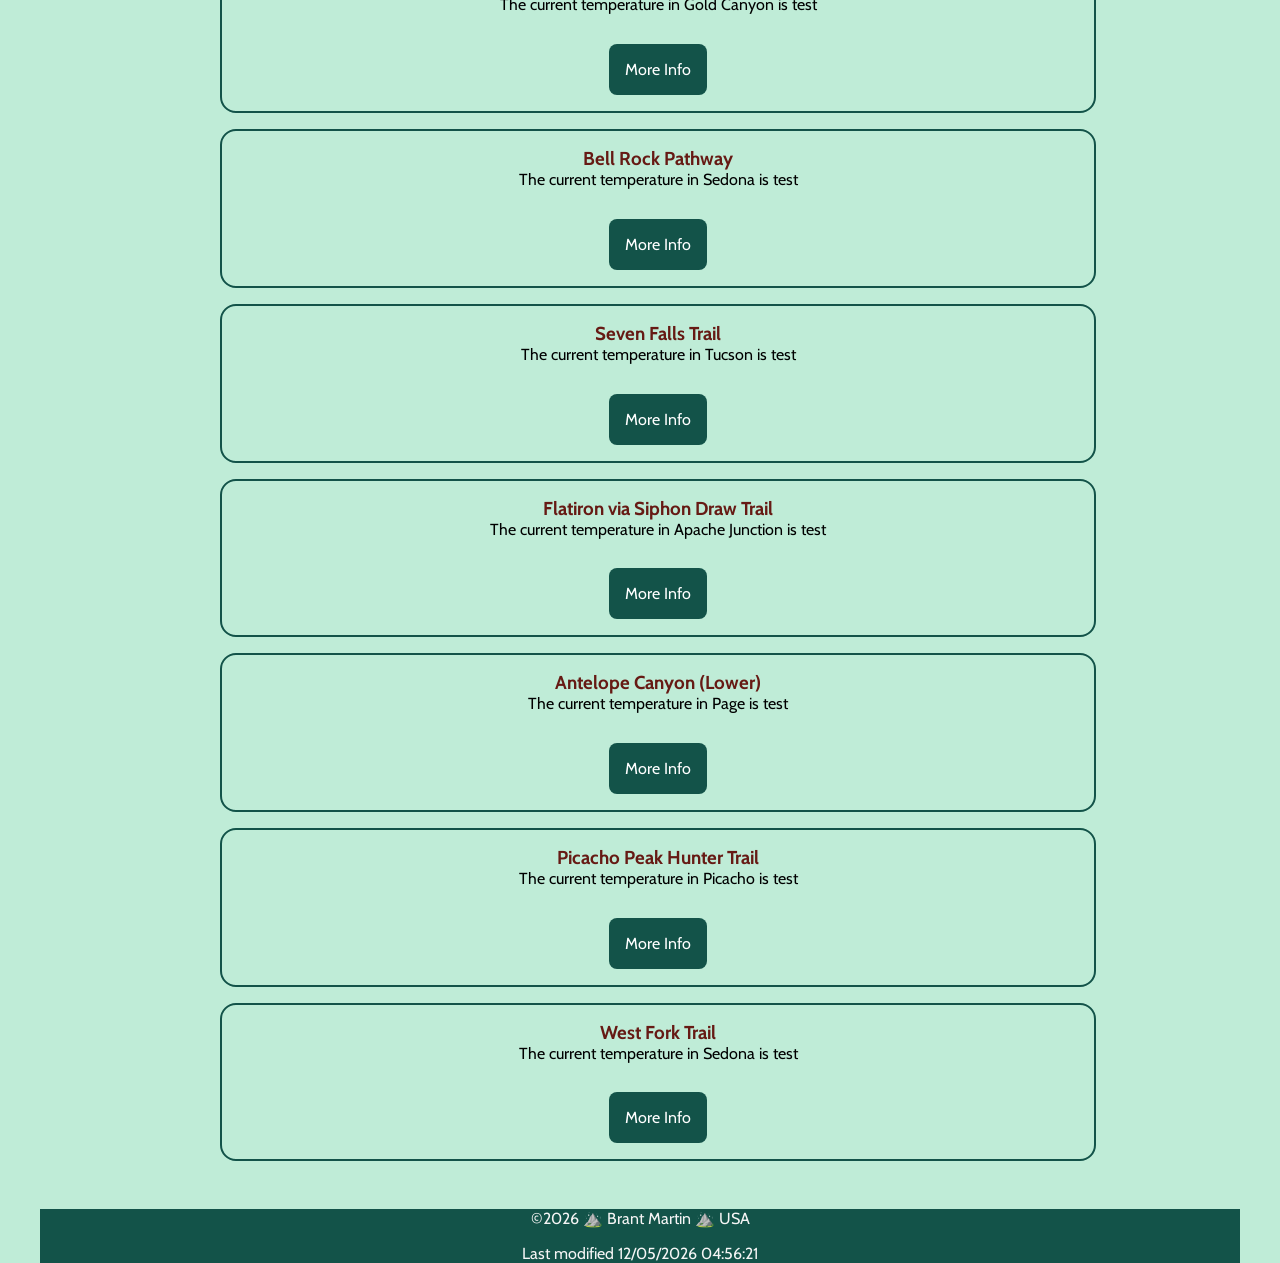
<file: final/locations.html>
<!doctype html>
<html lang="en">
	<head>
		<meta charset="UTF-8" />
		<meta name="viewport" content="width=device-width, initial-scale=1.0" />
		<meta name="author" content="Brant Martin" />
		<meta
			name="description"
			content="This is a page that has many locations to hike in Arizona with information." />
		<meta property="og:title" content="Locations" />
		<meta
			property="og:description"
			content="This is a page that has many locations to hike in Arizona with information." />
		<meta property="og:image" content="https://brantmartin.github.io/wdd231/final/images/hiking.webp" />
		<meta property="og:url" content="https://brantmartin.github.io/wdd231/final/locations.html" />
		<title>Arizona Hiking Location</title>
		<link rel="stylesheet" href="styles/base.css" />
		<link rel="stylesheet" href="styles/larger.css" />
		<link rel="preconnect" href="https://fonts.googleapis.com" />
		<link rel="preconnect" href="https://fonts.gstatic.com" crossorigin />
		<link
			href="https://fonts.googleapis.com/css2?family=Cabin:ital,wght@0,400..700;1,400..700&display=swap"
			rel="stylesheet" />
		<link rel="icon" href="images/favicon.png" />
		<script type="module" src="modules/navigation.mjs"></script>
		<script type="module" src="modules/getdates.mjs"></script>
		<script type="module" src="modules/createcards.mjs"></script>
	</head>
	<body>
		<header>
			<img
				src="images/headericon.png"
				alt="Site Logo"
				width="512"
				height="512"
				loading="lazy" />
			<span>Location Info</span>
			<button id="ham-btn" class="hamburger"></button>
		</header>
		<nav id="nav-bar" class="navigation">
			<ul>
				<li><a href="index.html">Home</a></li>
				<li><a href="locations.html">Location Info</a></li>
				<li><a href="form.html">Newsletter Form</a></li>
				<li><a href="siteplan.html">Site Plan</a></li>
			</ul>
		</nav>
		<main>
			<h1>Hiking Locations</h1>
      </main>
		<footer>
			<p>©<span id="currentyear"></span> ⛰️ Brant Martin ⛰️ USA</p>
			<p id="lastmodified"></p>
		</footer>
	</body>
</html>
</file>
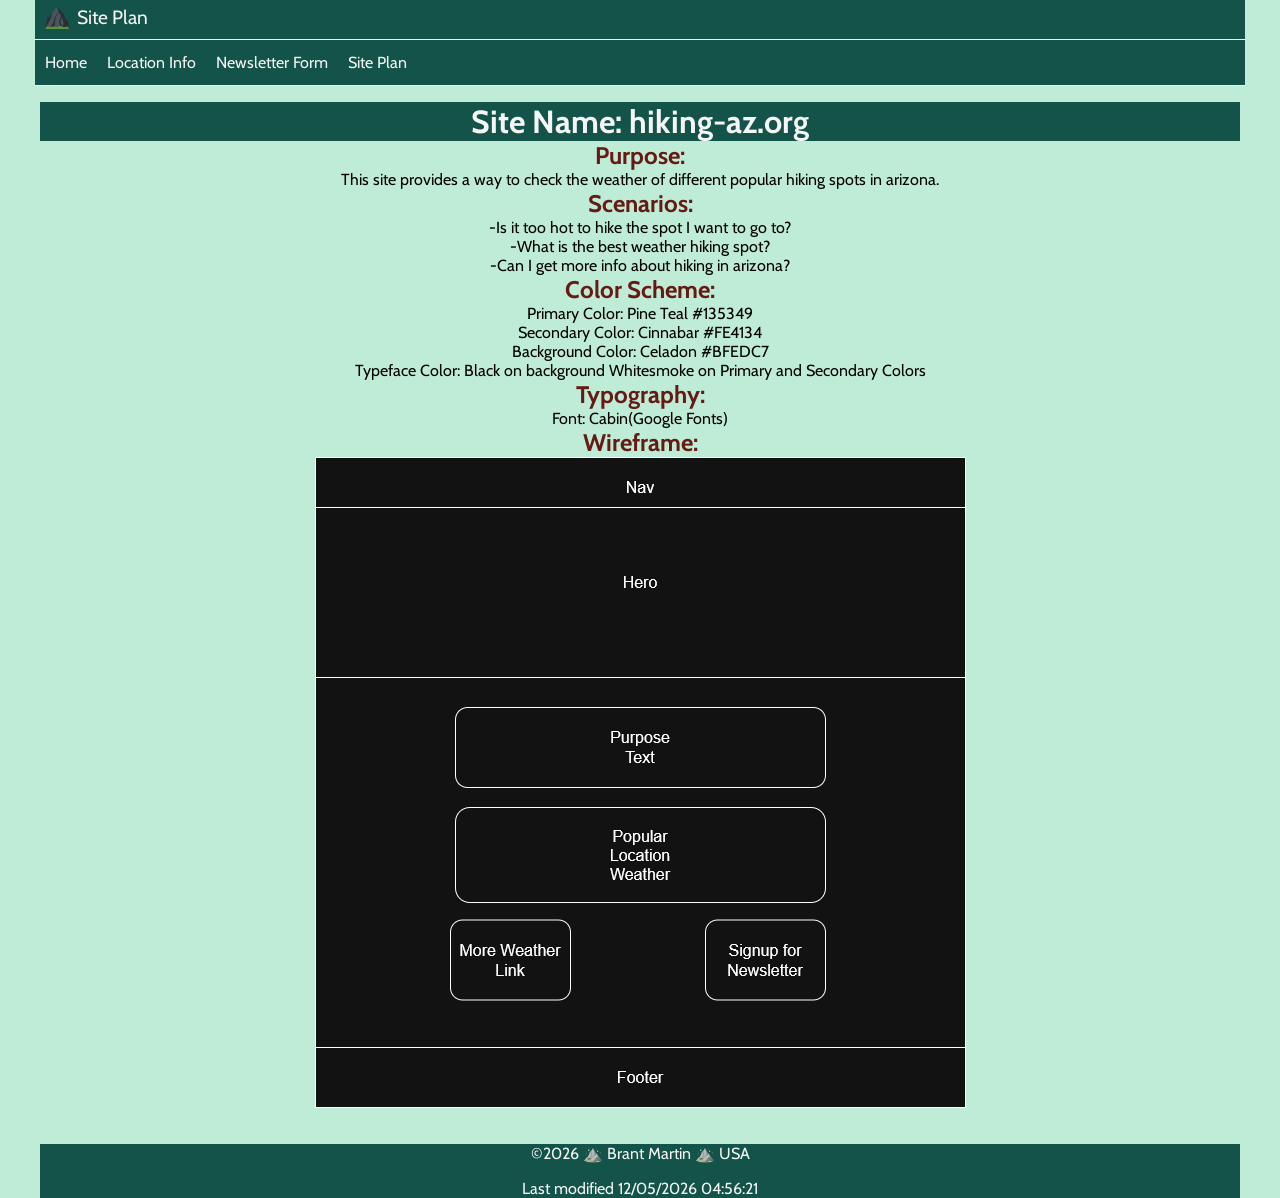
<file: final/siteplan.html>
<!doctype html>
<html lang="en">
	<head>
		<meta charset="UTF-8" />
		<meta name="viewport" content="width=device-width, initial-scale=1.0" />
		<meta name="author" content="Brant Martin" />
		<meta
			name="description"
			content="This is a site plan for a website about hiking in Arizona" />
		<meta property="og:title" content="Site Plan" />
		<meta
			property="og:description"
			content="This is a site plan for a website about hiking in Arizona" />
		<meta
			property="og:image"
			content="https://brantmartin.github.io/wdd231/final/images/hiking.webp" />
		<meta
			property="og:url"
			content="https://brantmartin.github.io/wdd231/final/siteplan.html" />
		<title>Arizona Hiking Site Plan</title>
		<link rel="stylesheet" href="styles/base.css" />
		<link rel="stylesheet" href="styles/larger.css" />
		<link rel="preconnect" href="https://fonts.googleapis.com" />
		<link rel="preconnect" href="https://fonts.gstatic.com" crossorigin />
		<link
			href="https://fonts.googleapis.com/css2?family=Cabin:ital,wght@0,400..700;1,400..700&display=swap"
			rel="stylesheet" />
		<link rel="icon" href="images/favicon.png" />
		<script type="module" src="modules/navigation.mjs"></script>
		<script type="module" src="modules/getdates.mjs"></script>
	</head>
	<body>
		<header>
			<img
				src="images/headericon.png"
				alt="Site Logo"
				width="512"
				height="512"
				loading="lazy" />
			<span>Site Plan</span>
			<button id="ham-btn" class="hamburger"></button>
		</header>
		<nav id="nav-bar" class="navigation">
			<ul>
				<li><a href="index.html">Home</a></li>
				<li><a href="locations.html">Location Info</a></li>
				<li><a href="form.html">Newsletter Form</a></li>
				<li><a href="siteplan.html">Site Plan</a></li>
			</ul>
		</nav>
		<main>
			<h1 id="siteUrl">Site Name: hiking-az.org</h1>
			<h2>Purpose:</h2>
			<p>
				This site provides a way to check the weather of different
				popular hiking spots in arizona.
			</p>
			<h2>Scenarios:</h2>
			<p>-Is it too hot to hike the spot I want to go to?</p>
			<p>-What is the best weather hiking spot?</p>
			<p>-Can I get more info about hiking in arizona?</p>
			<h2>Color Scheme:</h2>
			<p>Primary Color: Pine Teal #135349</p>
			<p>Secondary Color: Cinnabar #FE4134</p>
			<p>Background Color: Celadon #BFEDC7</p>
			<p>
				Typeface Color: Black on background Whitesmoke on Primary and
				Secondary Colors
			</p>
			<h2>Typography:</h2>
			<p>Font: Cabin(Google Fonts)</p>
			<h2>Wireframe:</h2>
			<img
				class="siteplanimg"
				src="images/siteplan.png"
				alt="Site Plan"
				loading="lazy" />
		</main>
		<footer>
			<p>©<span id="currentyear"></span> ⛰️ Brant Martin ⛰️ USA</p>
			<p id="lastmodified"></p>
		</footer>
	</body>
</html>
</file>
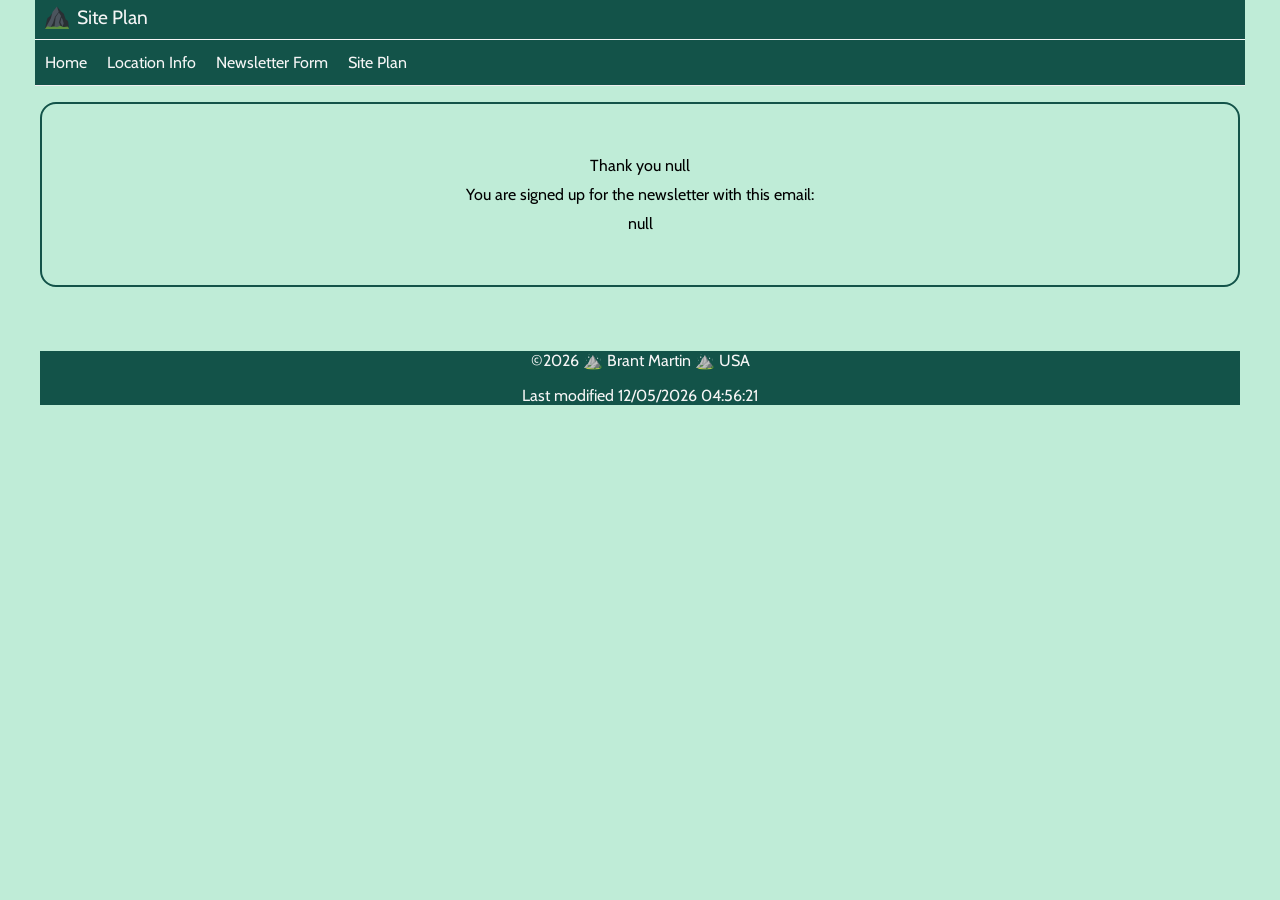
<file: final/thanks.html>
<!doctype html>
<html lang="en">
	<head>
		<meta charset="UTF-8" />
		<meta name="viewport" content="width=device-width, initial-scale=1.0" />
		<meta name="author" content="Brant Martin" />
		<meta
			name="description"
			content="This is page for after a form for a website about hiking in Arizona" />
		<meta property="og:title" content="Thanks" />
		<meta
			property="og:description"
			content="This is page for after a form for a website about hiking in Arizona" />
		<meta property="og:image" content="https://brantmartin.github.io/wdd231/final/images/hiking.webp" />
		<meta property="og:url" content="https://brantmartin.github.io/wdd231/final/thanks.html" />
		<title>Arizona Hiking Form Thanks</title>
		<link rel="stylesheet" href="styles/base.css" />
		<link rel="stylesheet" href="styles/larger.css" />
		<link rel="preconnect" href="https://fonts.googleapis.com" />
		<link rel="preconnect" href="https://fonts.gstatic.com" crossorigin />
		<link
			href="https://fonts.googleapis.com/css2?family=Cabin:ital,wght@0,400..700;1,400..700&display=swap"
			rel="stylesheet" />
		<link rel="icon" href="images/favicon.png" />
		<script type="module" src="modules/navigation.mjs"></script>
		<script type="module" src="modules/getdates.mjs"></script>
		<script type="module" src="modules/getdates.mjs"></script>
		<script type="module" src="modules/forminfo.mjs"></script>
	</head>
	<body>
		<header>
			<img
				src="images/headericon.png"
				alt="Site Logo"
				width="512"
				height="512"
				loading="lazy" />
			<span>Site Plan</span>
			<button id="ham-btn" class="hamburger"></button>
		</header>
		<nav id="nav-bar" class="navigation">
			<ul>
				<li><a href="index.html">Home</a></li>
				<li><a href="locations.html">Location Info</a></li>
				<li><a href="form.html">Newsletter Form</a></li>
				<li><a href="siteplan.html">Site Plan</a></li>
			</ul>
		</nav>
		<main>
			<section id="forminfo">

			</section>
		</main>
		<footer>
			<p>©<span id="currentyear"></span> ⛰️ Brant Martin ⛰️ USA</p>
			<p id="lastmodified"></p>
		</footer>
	</body>
</html>
</file>
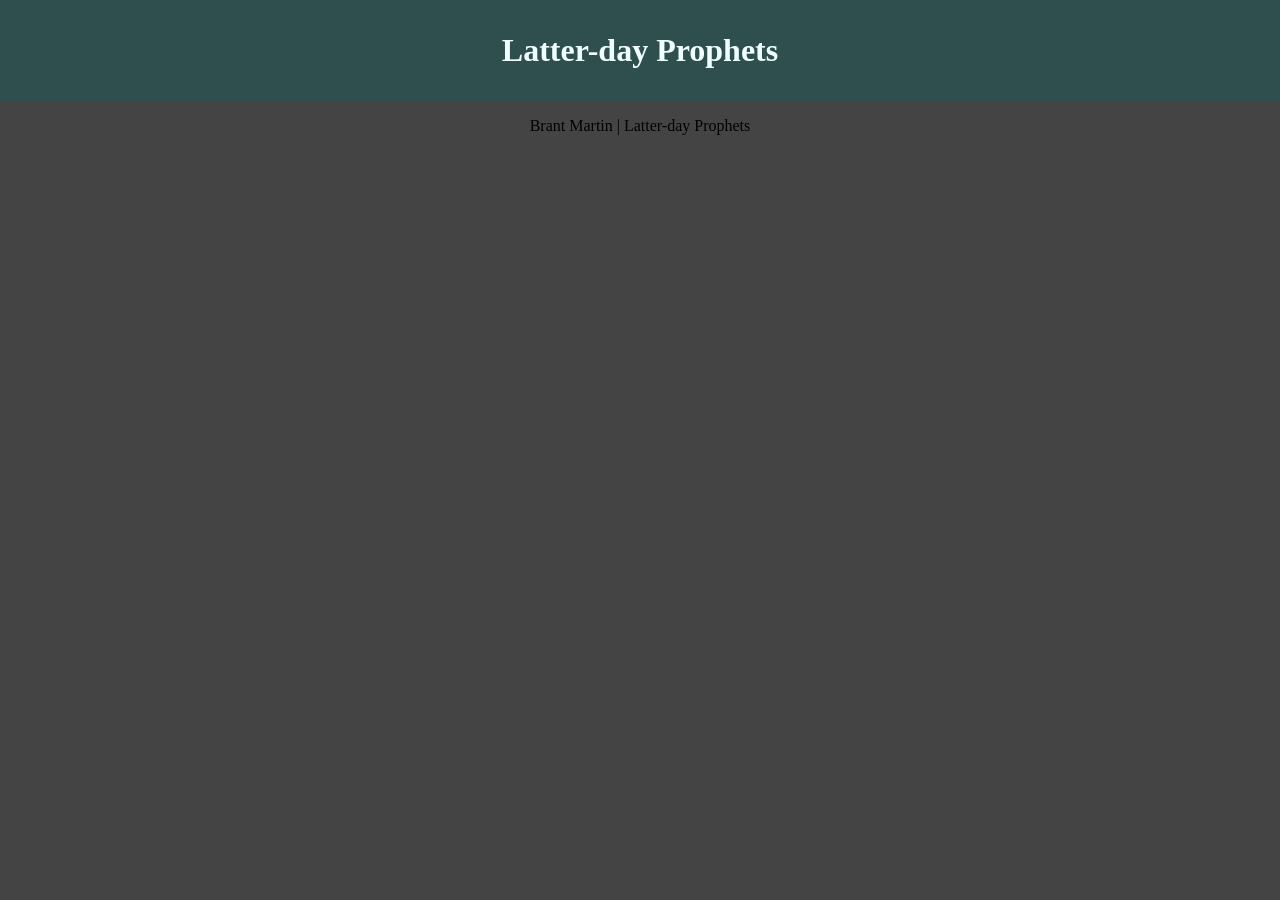
<file: week02/prophets.html>
<!DOCTYPE html>
<html lang="en">
<head>
   <meta charset="UTF-8">
   <meta name="viewport" content="width=device-width, initial-scale=1.0">
   <title>Document</title>
   <link rel="stylesheet" href="styles/prophets.css">
   <script src="scripts/prophets.js" defer></script>
</head>
<body>
   <header>
      <h1>Latter-day Prophets</h1>
   </header>
   <main>
      <div id="cards"></div>
   </main>
   <footer>
      Brant Martin | Latter-day Prophets
   </footer>
</body>
</html>
</file>
<file: startHere/styles/small.css>
* {
	box-sizing: border-box;
}
html {
	-webkit-text-size-adjust: 100%;
	-ms-text-size-adjust: 100%;
}

h1 {
	color: #3d405b;
}

form {
	margin: 1rem 2%;

	label {
		display: block;
		font-size: 0.8rem;
		color: purple;
		padding-top: 0.2rem;
	}
	h3 {
		font-size: 0.9rem;
		color: #e07a5f;
		margin: 1.5rem 0 0.2rem 0;
		border-bottom: 1px solid #eee;
	}

	input[type="text"],
	input[type="tel"],
	input[type="date"],
	input[type="email"],
	select {
		display: block;
		margin: 0.1rem 0 1rem 0;
		padding: 0.3rem;
		border: 1px solid #999;
		border-radius: 4px;
		border-left-width: 5px;
		border-left-color: #555;
		font-size: 1rem;
		color: #3d405b;
		width: 250px;
	}

	input:required {
		border-left-color: #d70000;
	}
	input:focus {
		border-left-color: black;
		outline: none;
	}
	input:required:valid {
		border-left-color: green;
	}

	input[type="submit"] {
		border: none;
		text-align: center;
		background-color: #3d405b;
		color: white;
		border-radius: 1rem;
		padding: 0.75rem 1.5rem;
		margin: 2rem 0;
		font-size: 1.2rem;
		-webkit-appearance: none;
		appearance: none;
	}
}
input:-webkit-autofill {
	-webkit-text-fill-color: #3d405b;
}

#results {
	background-color: #f4f1de;
	padding: 0 1rem;
	border: 1px solid #e07a5f;
	border-radius: 6px;
}
</file>
<file: startHere/styles/large.css>
@media only screen and (min-width: 38rem) {


} /*end media query*/
</file>
<file: chamber/styles/base.css>
/* Site Wide */
* {
	font-family: "Roboto", sans-serif;
	box-sizing: border-box;
	color: #f7fafc;
	background-color: #121212;
}

/* Header */
header {
	display: grid;
	grid-template-columns: 24px auto 44px;
	padding: 5px 0 5px 10px;
	align-items: end;
	border-bottom: solid 1px #f7fafc;
	column-gap: 8px;
}

header img {
	display: block;
	width: 100%;
	height: auto;
	padding-bottom: 5px;
}

header span {
	font-size: 1.2;
	color: #f7fafc;
	padding-bottom: 5px;
}

/* Hamburger Navigation */
.hamburger {
	background: none;
	border: none;
	color: #f7fafc;
	cursor: pointer;
	font-family: Verdana, Geneva, Tahoma, sans-serif;
}

.hamburger::before {
	content: "\2630";
	font-size: 2rem;
}

.hamburger.show::before {
	content: "\00D7";
	font-size: 2rem;
}

/* Navigation */
.navigation {
	display: none;
}

.navigation.show {
	display: block;
}

.navigation ul {
	list-style-type: none;
	margin: 0;
	padding: 0;
}

.navigation a {
	display: block;
	padding: 0.8rem 10px;
	color: #f7fafc;
	text-decoration: none;
	border-bottom: solid 1px #ddd;
}

.navigation a:hover {
	background-color: #0055cc;
}

.navigation li.current {
	background-color: #eee;
}
/* Content Grid */
#content {
	padding-left: 5%;
	max-width: 90%;
	text-align: center;
	display: grid;
	grid-template-columns: 1fr;
	grid-template-rows: 1fr 1fr 1fr 1fr 1fr 1fr;
	grid-auto-columns: 1fr;
	gap: 0px 0px;
	grid-auto-flow: row;
	grid-template-areas:
		"events"
		"weather"
		"forecast"
		"bus1"
		"bus2"
		"bus3"
		"bus4"
		"bus5"
		"bus6"
		"bus7";
}

#events {
	grid-area: events;
}

#weather {
	grid-area: weather;
}

#forecast {
	grid-area: forecast;
}

#bus1 {
	grid-area: bus1;
}

#bus2 {
	grid-area: bus2;
}

#bus3 {
	grid-area: bus3;
}

#bus4 {
	grid-area: bus4;
}

#bus5 {
	grid-area: bus5;
}

#bus6 {
	grid-area: bus6;
}

#bus7 {
	grid-area: bus7;
}

/* Main Style */
.hero {
	position: relative;
	margin-bottom: 2em;
}

.hero img {
	max-width: 100%;
	max-height: auto;
}

.hero button {
	position: absolute;
	bottom: 1em;
	right: 1em;
	border: none;
	padding: 0.5em;
	border-radius: 0.5em;
	background-color: #0055cc;
}

h1 {
	margin-left: 5%;
}

.box1 h3 {
	background-color: #0055cc;
	margin-top: 0px;
}

.box1 {
	background-color: #4a5568;
	margin-bottom: 1em;
}

.box1 * {
	background-color: #4a5568;
}

.box2 {
	background-color: #4a5568;
	margin-bottom: 1em;
	border-radius: 0.5em;
}

.box2 * {
	background-color: #4a5568;
	margin: 0;
}

.box2 h3 {
	margin-top: 0.5em;
}

.box2 img {
	max-width: 20%;
	margin-left: 10%;
	padding-bottom: 1em;
	align-self: right;
}

.box2 p {
	border-bottom: 1px solid #f7fafc;
	padding-bottom: 0.5em;
	margin-bottom: 0.5em;
}

.box2 div {
	display: flex;
	text-align: left;
}

.box2 div div {
	display: inline;
}

.box2 div div p {
	border: none;
}

/* Footer */
footer * {
	text-align: left;
	background-color: #0055cc;
}

footer {
	text-align: left;
	background-color: #0055cc;
	padding-top: 0.5rem;
	padding-bottom: 0.5rem;
	padding-left: 1rem;
}

.socials {
	display: flex;
	width: 100%;
	margin-bottom: 1rem;
}

.socials img {
	width: 20%;
	margin: auto;
	margin-left: 40%;
}

.socials a {
	width: 100%;
	margin: auto;
}

#weather-caption {
	text-transform: capitalize;
}

/* Form */
form {
	margin: 1rem 2%;
	text-align: left;

	label {
		display: block;
		font-size: 1rem;
		color: #0055cc;
		padding-top: 0.5rem;
	}

	h3 {
		font-size: 1rem;
		color: #eee;
		margin: 1.5rem 0 0.2rem 0;
		border-bottom: 1px solid #eee;
	}

	input[type="text"],
	input[type="tel"],
	input[type="date"],
	input[type="email"],
	select,
	textarea {
		display: block;
		margin: 0.1rem 0 1rem 0;
		padding: 0.3rem;
		border: 1px solid #eee;
		border-radius: 4px;
		border-left-width: 5px;
		border-left-color: #eee;
		font-size: 1rem;
		color: #eee;
		width: 250px;
	}

	input:required {
		border-left-color: #d70000;
	}

	input:focus {
		border-left-color: #eee;
		outline: none;
	}

	input:required:valid {
		border-left-color: green;
	}

	textarea:required {
		border-left-color: #d70000;
	}

	textarea:focus {
		border-left-color: #eee;
		outline: none;
	}

	textarea:required:valid {
		border-left-color: green;
	}

	#deslabel {
		margin-top: 1rem;
	}

	input[type="submit"] {
		border: none;
		text-align: center;
		background-color: #4a5568;
		color: white;
		border-radius: 1rem;
		padding: 0.75rem 1.5rem;
		margin: 2rem 0;
		font-size: 1.2rem;
		appearance: none;
	}
}

.memCard {
	text-align: center;
	border: 1px solid #eee;
	border-radius: 1rem;
	margin: 1.5rem;
	width: 80%;
	margin-left: 10%;
	display: inline-block;

	img {
		display: block;
		margin-left: auto;
		margin-right: auto;
		max-width: 15%;
		max-height: auto;
	}

	button {
		border: none;
		text-align: center;
		background-color: #4a5568;
		color: white;
		border-radius: 1rem;
		padding: 0.75rem 1.5rem;
		margin: 1rem 0;
		font-size: 1.2rem;
		appearance: none;
	}
}

dialog {
	border: 1px solid #eee;
	border-radius: 1rem;
}

dialog button {
	border: none;
	text-align: center;
	background-color: #4a5568;
	color: white;
	border-radius: 1rem;
	padding: 0.75rem 1.5rem;
	margin: 1rem 0;
	font-size: 1.2rem;
	appearance: none;
}

#visitmessage {
	margin-left: 5%;
}

#places div {
	margin: 1rem 8px;
	border: 1px solid white;
	border-radius: 1rem;
	overflow: hidden;
	display: grid;
	grid-template-areas: 
	"name"
	"photograph"
	"description"
	"location"
	"cost"
	"button";
}

#places div h2 {
	margin: 1rem 10px;
	grid-area: name;
}

#places div img {
	width: 100%;
	grid-area: photograph;
}

#places div img:hover {
	box-shadow: 0 0 50px white;
}

#places #description {
	margin: 1rem 10px;
	grid-area: description;
}

#places #cost {
	margin: 1rem 10px;
	grid-area: cost;
}

#places div address {
	margin: 1rem 10px;
	grid-area: location;
}

#places div button {
	margin: 1rem 10px;
	border: none;
	text-align: center;
	background-color: #4a5568;
	color: white;
	border-radius: 1rem;
	padding: 0.75rem 1.5rem;
	font-size: 1.2rem;
	grid-area: button;
}
</file>
<file: chamber/styles/larger.css>
@media only screen and (min-width: 64rem) {
	header,
	main,
	nav,
	footer {
		max-width: 1200px;
		margin: 0 auto;
	}

	footer {
		max-width: 100%;
	}

	header {
		grid-template-columns: 24px auto;
	}

	.hamburger {
		display: none;
	}

	.navigation {
		display: block;
		border-bottom: solid 1px #eee;
	}

	.navigation ul {
		display: flex;
	}

	.navigation a {
		border: none;
	}

	.signup {
		display: grid;
		grid-auto-columns: 1fr;
		grid-template-columns: 1fr 1fr;
		grid-template-rows: 1fr;
	}

	#places {
		display: grid;
		grid-template-columns: 1fr 1fr;
	}
}
</file>
<file: chamber/styles/medium.css>
@media only screen and (min-width: 32rem) {
	#places div {
		grid-template-areas:
			"photograph name"
			"photograph description"
			"photograph location"
			"photograph cost"
            "photograph button";
	}

    #places div img {
        width: 250px;
    }
}
</file>
<file: final/styles/base.css>
* {
	padding: 0;
	margin: 0;
	background-color: #bfecd7;
	text-align: center;
	font-family: "Cabin", sans-serif;
}

/* Header */
header {
	background-color: #135349;
	display: grid;
	grid-template-columns: 24px auto 44px;
	padding: 5px 0 5px 10px;
	align-items: end;
	border-bottom: solid 1px whitesmoke;
	column-gap: 8px;
}

header img {
	background-color: #135349;
	display: block;
	width: 100%;
	height: auto;
	padding-bottom: 5px;
}

header span {
	background-color: #135349;
	text-align: left;
	font-size: 1.2em;
	color: whitesmoke;
	padding-bottom: 5px;
}

/* Hamburger Navigation */
.hamburger {
	background: none;
	border: none;
	color: whitesmoke;
	cursor: pointer;
}

.hamburger::before {
	content: "\2630";
	font-size: 2rem;
}

.hamburger.show::before {
	content: "\00D7";
	font-size: 2rem;
}

/* Navigation */
.navigation {
	display: none;
}

.navigation.show {
	display: block;
}

.navigation ul {
	background-color: #135349;
	list-style-type: none;
	margin: 0;
	padding: 0;
}

.navigation a {
	background-color: #135349;
	display: block;
	padding: 0.8rem 10px;
	color: whitesmoke;
	text-decoration: none;
	border-bottom: solid 1px whitesmoke;
}

.navigation a:hover {
	background-color: #661a14;
}

.navigation li.current {
	background-color: #eee;
}

#siteUrl {
	background-color: #135349;
	color: whitesmoke;
	margin-top: 0px;
}

/* Main */

main {
	padding: 1rem;
}

h1 {
	color: #661a14;
}

h2 {
	color: #661a14;
}

h3 {
	color: #661a14;
}

.siteplanimg {
	max-width: 100%;
}

.hero {
	position: relative;
}

.hero img {
	max-width: 100%;
}

.purpose {
	padding: 1rem;
	border: solid 2px #135349;
	border-radius: 1rem;
}

.weathercard {
	padding: 1rem;
	margin-top: 1rem;
	margin-bottom: 1rem;
	border: solid 2px #135349;
	border-radius: 1rem;
}

.weathercard button {
	all: unset;
	padding: 1rem;
	margin-top: 0.67rem;
	border-radius: 0.5rem;
	color: white;
	background-color: #135349;
}

.weather-caption {
	text-transform: capitalize;
}

.pagebuttons {
	margin-bottom: 1rem;
}

.moreweather {
	padding: 3rem;
	margin-bottom: 1rem;
	border: solid 2px #135349;
	border-radius: 1rem;
	text-decoration: none;
}

.moreweather a {
	color: inherit;
	text-decoration: none;
}

.moreweather a:hover {
	text-decoration: underline;
}

.newsletter {
	padding: 3rem;
	margin-bottom: 2rem;
	border: solid 2px #135349;
	border-radius: 1rem;
}

.newsletter a {
	color: inherit;
	text-decoration: none;
}

.newsletter a:hover {
	text-decoration: underline;
}

/* Form */
form {
	display: flex;
	flex-direction: column;
	align-items: center;
	justify-content: center;
	margin: 1rem 2%;
}

label {
	display: block;
	font-size: 0.8rem;
	color: #661a14;
	padding-top: 0.2rem;
}

input[type="text"],
input[type="email"],
select {
	display: block;
	margin: 0.1rem 0 1rem 0;
	padding: 0.3rem;
	border: 2px solid #135349;
	border-radius: 4px;
	border-left-width: 5px;
	border-left-color: #135349;
	font-size: 1rem;
	color: black;
	width: 250px;
}

input:required {
	border-left-color: #d70000;
}
input:focus {
	border-left-color: darkgoldenrod;
	outline: none;
}
input:required:valid {
	border-left-color: green;
}

input[type="submit"] {
	border: none;
	text-align: center;
	background-color: #135349;
	color: white;
	border-radius: 1rem;
	padding: 0.75rem 1.5rem;
	margin: 2rem 0;
	font-size: 1.2rem;
	appearance: none;
}

#forminfo {
	padding: 3rem;
	margin-bottom: 2rem;
	border: solid 2px #135349;
	border-radius: 1rem;
}

#forminfo p {
	padding: 0.3rem;
}

/* Modal */
dialog {
	position: absolute;
	padding: 2rem;
	padding-bottom: 1.5rem;
	border: solid 2px #135349;
	border-radius: 1rem;
	top: 50%;
	left: 50%;
	transform: translate(-50%, -50%);
}

dialog button {
	all: unset;
	padding: 1rem;
	margin-top: 0.67rem;
	border-radius: 0.5rem;
	color: white;
	background-color: #135349;
}

/* Footer */
footer {
	background-color: #135349;
}

footer * {
	margin-top: 1rem;
	background-color: #135349;
	color: whitesmoke;
}
</file>
<file: final/styles/larger.css>
@media only screen and (min-width: 38rem) {
	header,
	main,
	nav,
	footer {
		max-width: 1200px;
		margin: 0 auto;
	}

	header {
		grid-template-columns: 24px auto;
	}

	.hamburger {
		display: none;
	}

	.navigation {
		display: block;
		max-width: 1210px;
		border-bottom: solid 1px #eee;
	}

	.navigation ul {
		display: flex;
	}

	.navigation a {
		border: none;
	}

	.purpose {
		width: 70%;
		margin-left: 15%;
	}

	.weathercard {
		width: 70%;
		margin-left: 15%;
	}

	.moreweather {
		width: 70%;
		margin-left: 15%;
	}

	.newsletter {
		width: 70%;
		margin-left: 15%;
	}

	.pagebuttons {
		width: 70%;
		margin-left: 10%;
		display: flex;
		align-items: center;
	}
}
</file>
<file: week02/styles/prophets.css>
* {
    text-align: center;
    margin: 0;
    padding: 0;
    background-color: #444;
}

#cards {
    display: grid;
    grid-gap: 1rem;
    grid-template-columns: auto-fit;
}

h1 {
    background-color: darkslategrey;
    color: azure;
    padding: 2rem;
    margin-bottom: 1rem;
}

section {
    color: azure;
    font-size: larger;
    border: 1px solid azure;
    border-radius: 0.4rem;
    width: 50%;
    margin-left: 25%;
    padding: 1rem;
}
</file>
